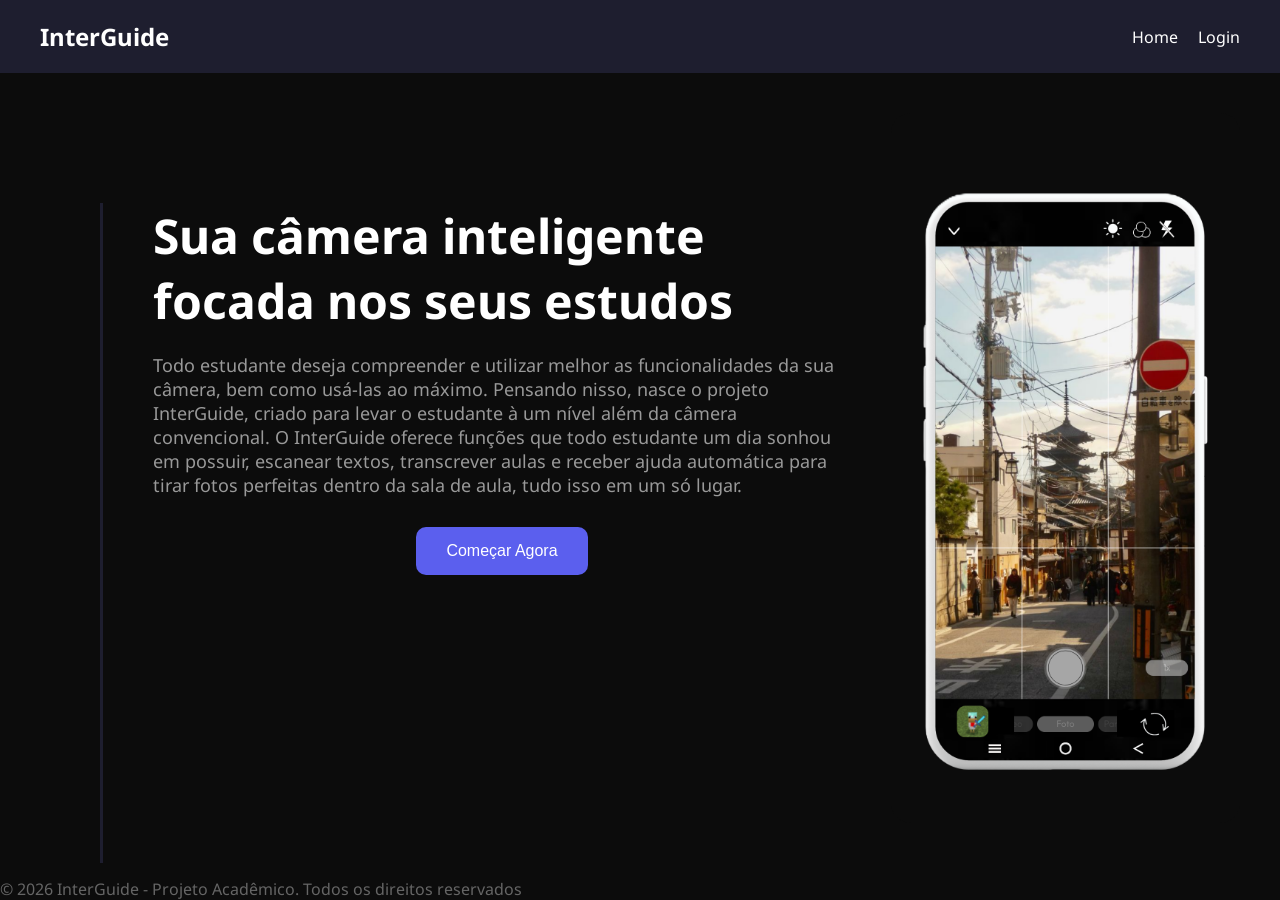
<file: index.html>
<!DOCTYPE html>
<html lang="pt-br">
<head>
    <meta charset="UTF-8">
    <meta name="viewport" content="width=device-width, initial-scale=1.0">
    <title>InterGuide</title>

    <!-- ESSA LINHA FAZ REFERÊNCIA O CSS -->
    <link rel="stylesheet" href="./css/style.css">

    <link rel="preconnect" href="https://fonts.googleapis.com">
    <link rel="preconnect" href="https://fonts.gstatic.com" crossorigin>
    <link href="https://fonts.googleapis.com/css2?family=Noto+Sans:ital,wght@0,100..900;1,100..900&display=swap" rel="stylesheet">

</head>
<body>
    
    <nav>
        <div class="logo">InterGuide</div>
        <div class="menu">
            <a href="dashboard.html" id="botao2">Home</a>
            <a href="login.html" >Login</a>
        </div>
    </nav>

    <div class="inicio">
        <!-- SESSÃO HERO -->
        <div class="hero">
            <h1>Sua câmera inteligente focada nos seus estudos</h1>
            <p>
                Todo estudante deseja compreender e utilizar melhor as funcionalidades da sua câmera,
                 bem como usá-las ao máximo. Pensando nisso, nasce o projeto InterGuide, criado para
                  levar o estudante à um nível além da câmera convencional. O InterGuide oferece funções
                   que todo estudante um dia sonhou em possuir, escanear textos, transcrever aulas e
                    receber ajuda automática para tirar fotos perfeitas dentro da sala de aula, tudo
                     isso em um só lugar.
                
            </p>
            <button class="btn" id="btnComecar">Começar Agora</button>
        </div>

        <!-- IMAGENS SLIDESHOW -->
        <div class="slideshow">
            <img id="slide" src="img/slide1.png" alt="Slide">
        </div>
    </div>
    <footer>
        <p>
           &copy;  2026 InterGuide - Projeto Acadêmico. Todos os direitos reservados
            
        </p>
    </footer>

    <!-- A PARTE DO JAVASCRIPT -->
     <script src="js/app.js"></script>

</body>
</html>
</file>
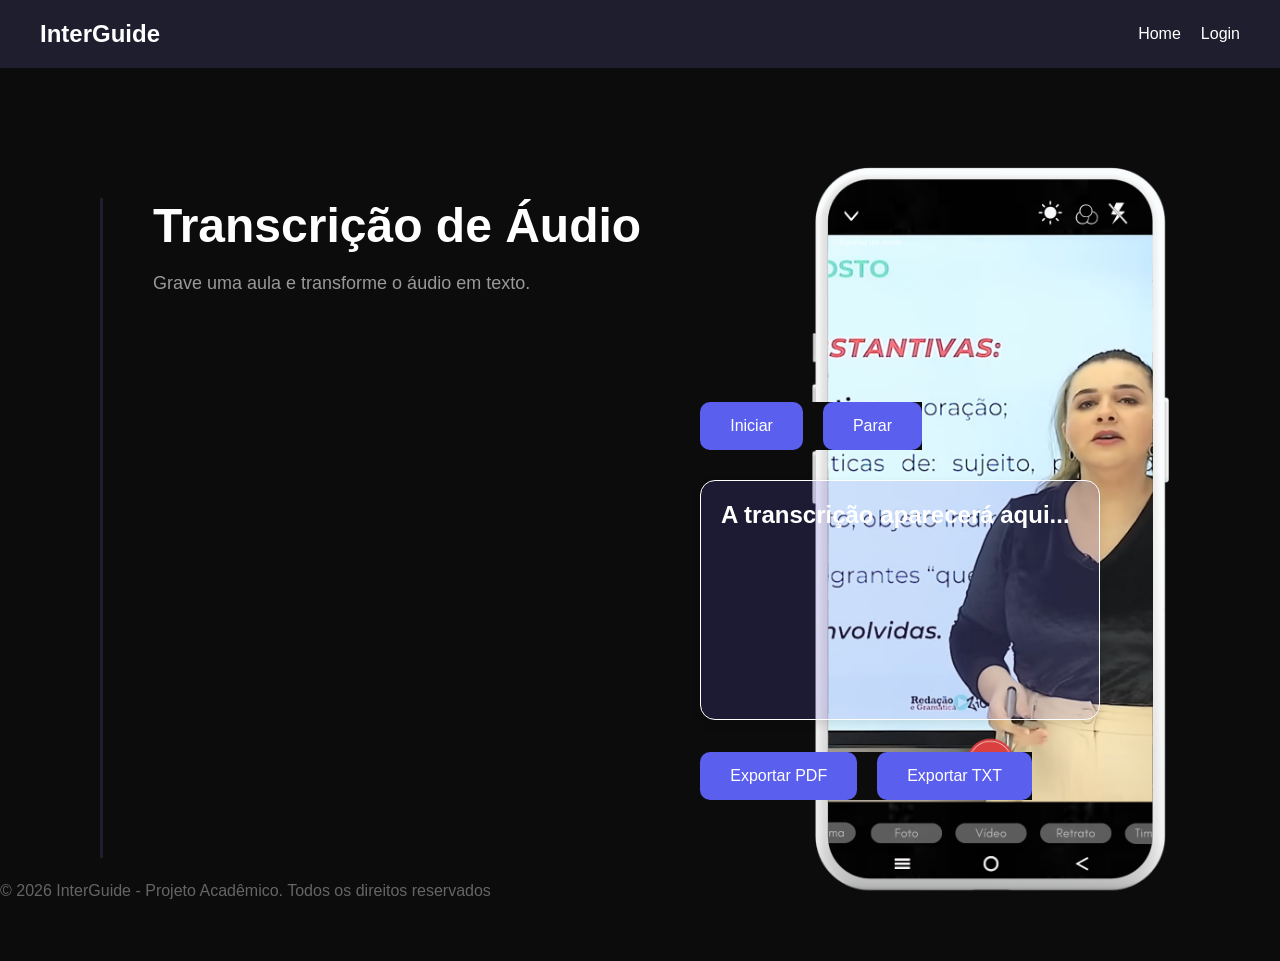
<file: audio.html>
<!DOCTYPE html>
<html lang="pt-br">

<head>
    <meta charset="UTF-8">
    <meta name="viewport" content="width=device-width, initial-scale=1.0">
    <title>Transcrição</title>
    <link rel="stylesheet" href="css/audio.css">
</head>

<body>

    <!-- NAVBAR -->
    <nav>
        <div class="logo">InterGuide</div>
        <div class="menu">
            <a href="dashboard.html">Home</a>
            <a href="login.html" >Login</a>
        </div>
     </nav>

     <!-- CONTEÚDO -->
    <div class="inicio">
     <section class="hero">
        <h1>Transcrição de Áudio</h1>
        <p>Grave uma aula e transforme o áudio em texto.</p>

        

        <!-- PREVIEW -->
        <img id="preview" width="400" alt="Previw da imagem" style="display: none;">

        <!-- BOTÕES -->
        <div class="audio-buttons">
            <button class="btn" id="iniciarBtn">Iniciar</button>
            <button class="btn" id="pararBtn">Parar</button>
        </div>

        <!-- RESULTADO -->
        <div class="card" id="resultado">
            <h2>A transcrição aparecerá aqui...</h2>
         </div>

         <!-- EXPORTAÇÃO -->
        <div class="export-buttons">
            <button class="btn" id="pdfBtn">Exportar PDF</button>
            <button class="btn" id="txtBtn">Exportar TXT</button>
        </div>


     </section>
        <div>
            <img src="./img/aula.png" alt="celular com video da aula" id="aula">
        </div>

    <footer>
        <p>
           &copy;  2026 InterGuide - Projeto Acadêmico. Todos os direitos reservados
            
        </p>
    </footer>

    <!-- JAVASCRIPT -->
    <script src="js/audio.js"></script>

</body>

</html>
</file>
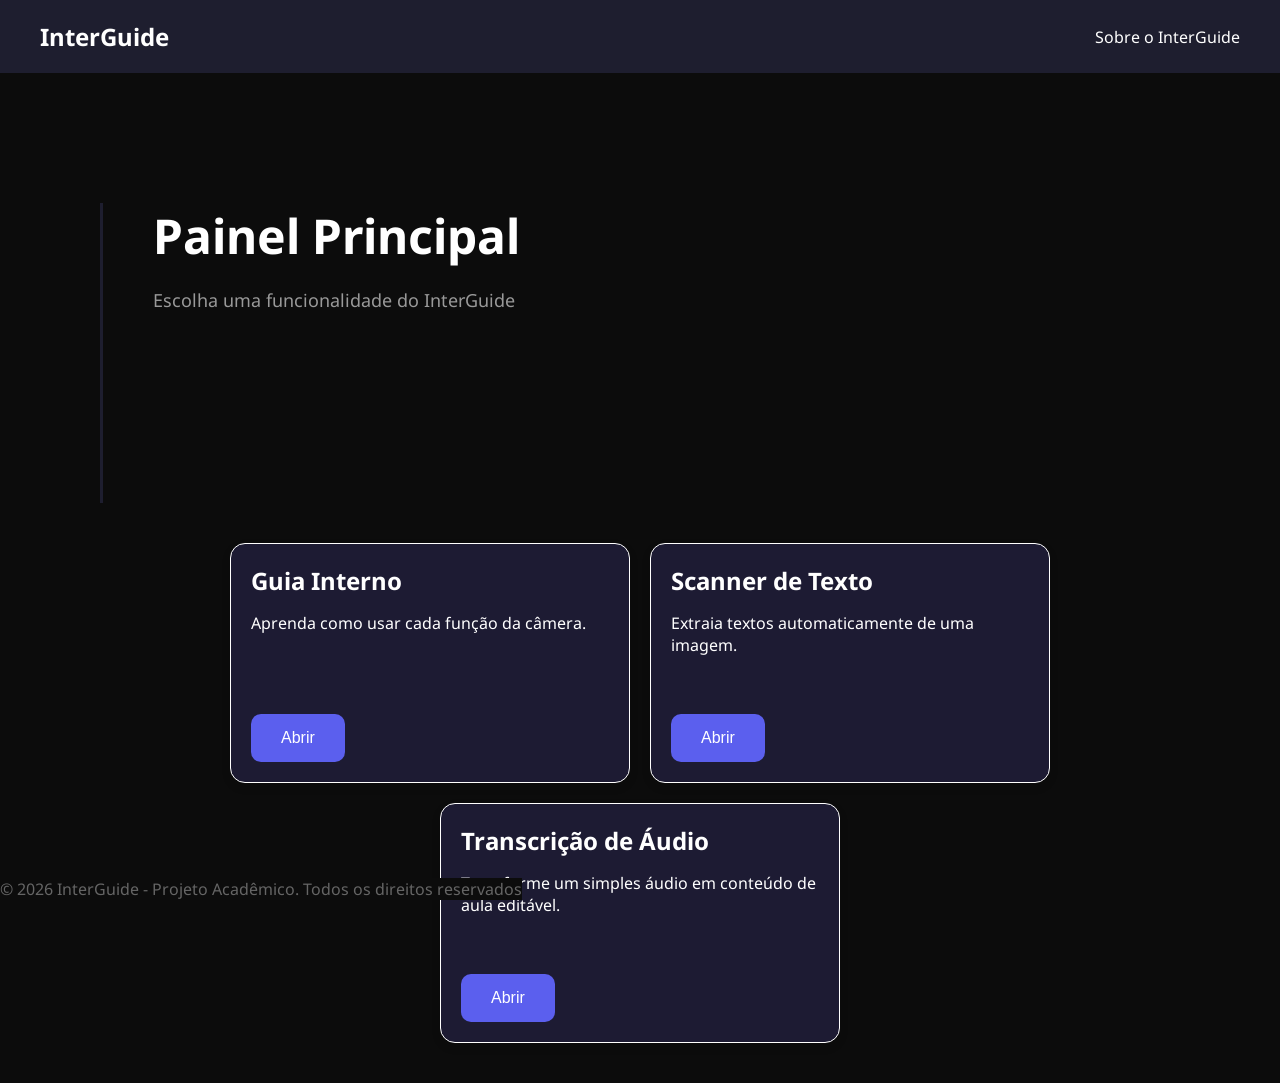
<file: dashboard.html>
<!DOCTYPE html>
<html lang="pt-br">
<head>
    <meta charset="UTF-8">
    <meta name="viewport" content="width=device-width, initial-scale=1.0">
    <title>Dashboard</title>
    <link rel="stylesheet" href="./css/style.css">

    <link rel="preconnect" href="https://fonts.googleapis.com">
    <link rel="preconnect" href="https://fonts.gstatic.com" crossorigin>    
    <link href="https://fonts.googleapis.com/css2?family=Noto+Sans:ital,wght@0,100..900;1,100..900&display=swap" rel="stylesheet">
</head>
<body>
    
    <!-- VANBAR -->
     <nav>
        <div class="logo">InterGuide</div>
        <div class="menu">
            <a href="index.html">Sobre o InterGuide</a>
        </div>
     </nav>

    <div class="inicio">
     <!-- TÍTULO -->
      <section class="dashboard-hero">

        <h1>Painel Principal</h1>
        <p>Escolha uma funcionalidade do InterGuide</p>
      </section>
    </div>
      <!-- CARDS -->
      <section class="cards">

        <!-- CARD 1 -->
        <div class="card">
            <h2>Guia Interno</h2>
            <p>Aprenda como usar cada função da câmera.</p>
            <div class="btn-area">
                <button class="btn guiaBtn">Abrir</button>
            </div>
        </div>

        <!-- CARD 2 -->
        <div class="card">
            <h2>Scanner de Texto</h2>
            <p>Extraia textos automaticamente de uma imagem.</p>
            <div class="btn-area">
                <button class="btn scannerBtn">Abrir</button>
            </div>
        </div>

        <!-- CARD 3 -->
        <div class="card">
            <h2>Transcrição de Áudio</h2>
            <p>Transforme um simples áudio em conteúdo de aula editável.</p>
            <div class="btn-area">
                <button class="btn audioBtn">Abrir</button>
            </div>
        </div>

        <!-- CARD 4 -->
        <!-- <div class="card">
            <h2>Personalização de interface</h2>
            <p>Personalize sua interface do jeito que quiser.</p>
            <div class="btn-area">
                <button class="btn temaBtn">Abrir</button>
            </div> -->

        </div>
      </section>

    <footer>
        <p>
           &copy;  2026 InterGuide - Projeto Acadêmico. Todos os direitos reservados
            
        </p>
    </footer>

      <!-- JAVASCRIPT -->
       <script src="./js/dashboard.js"></script>

</body>
</html>
</file>
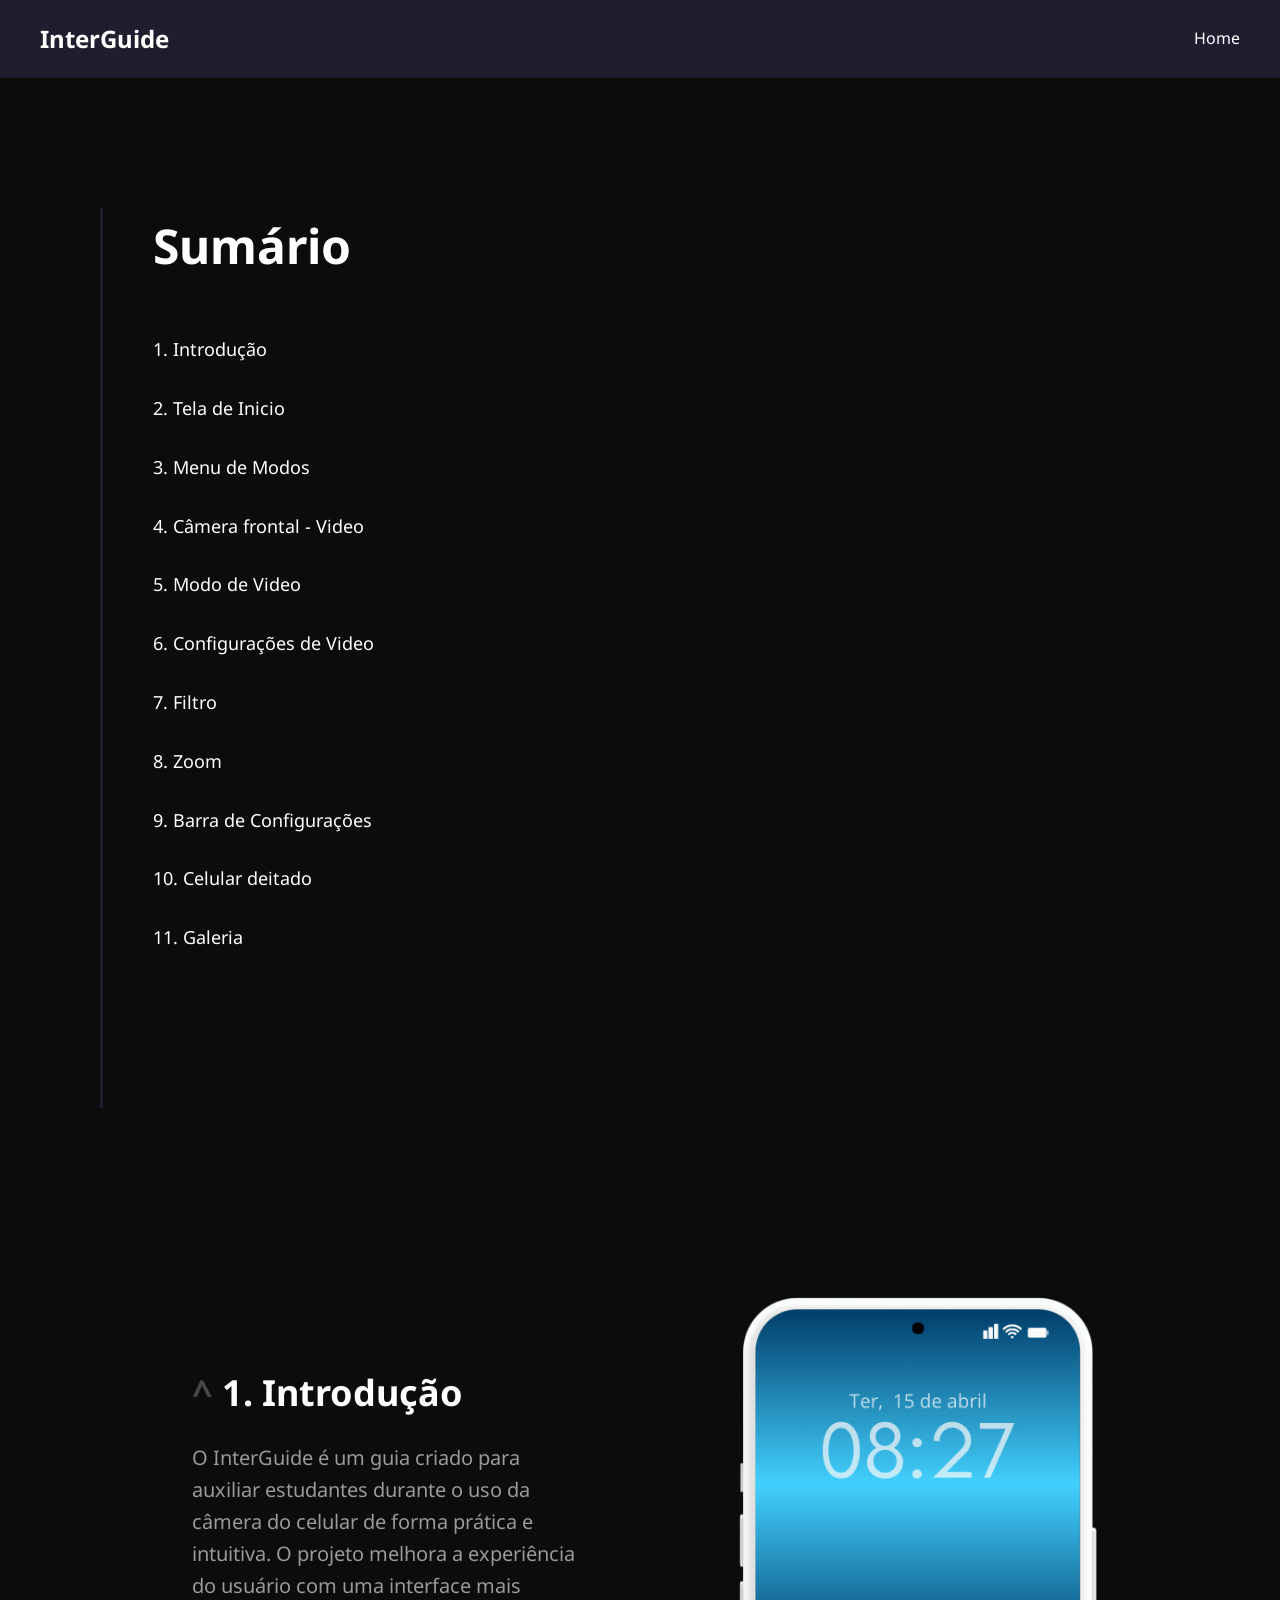
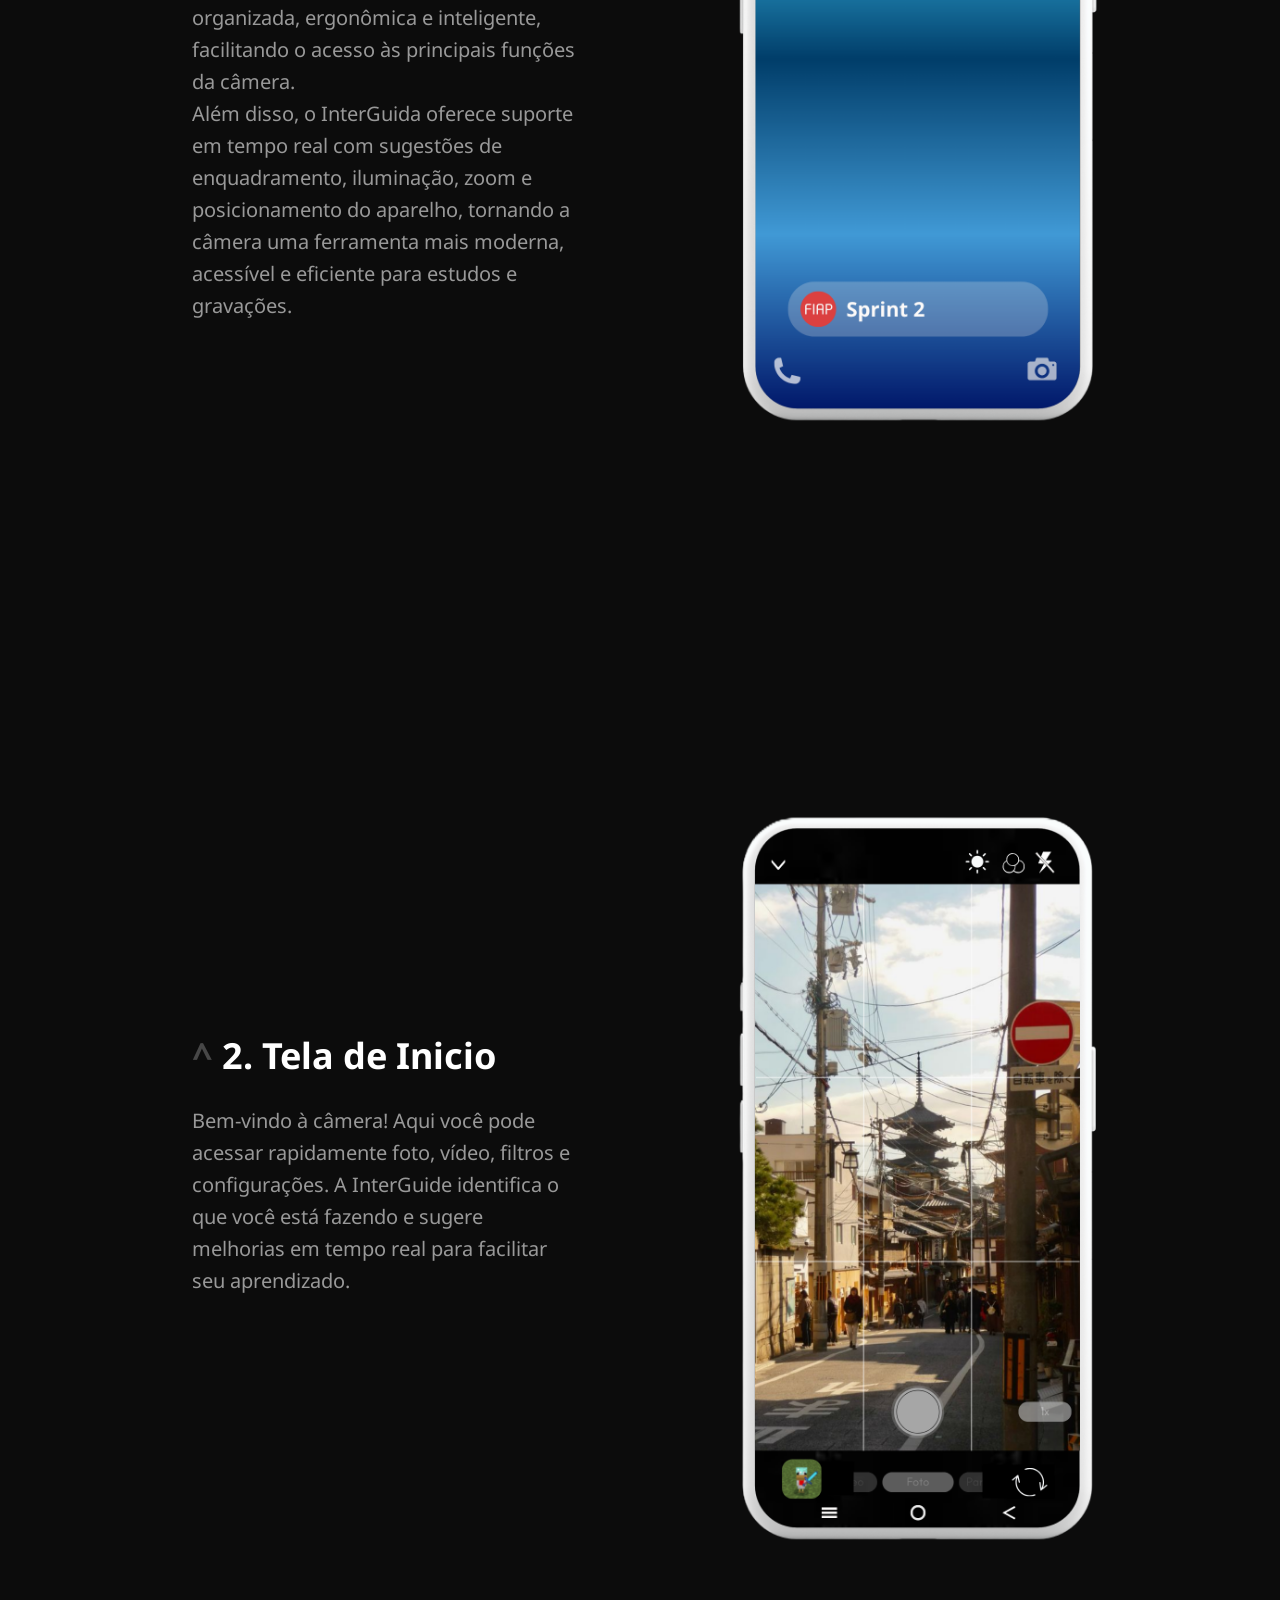
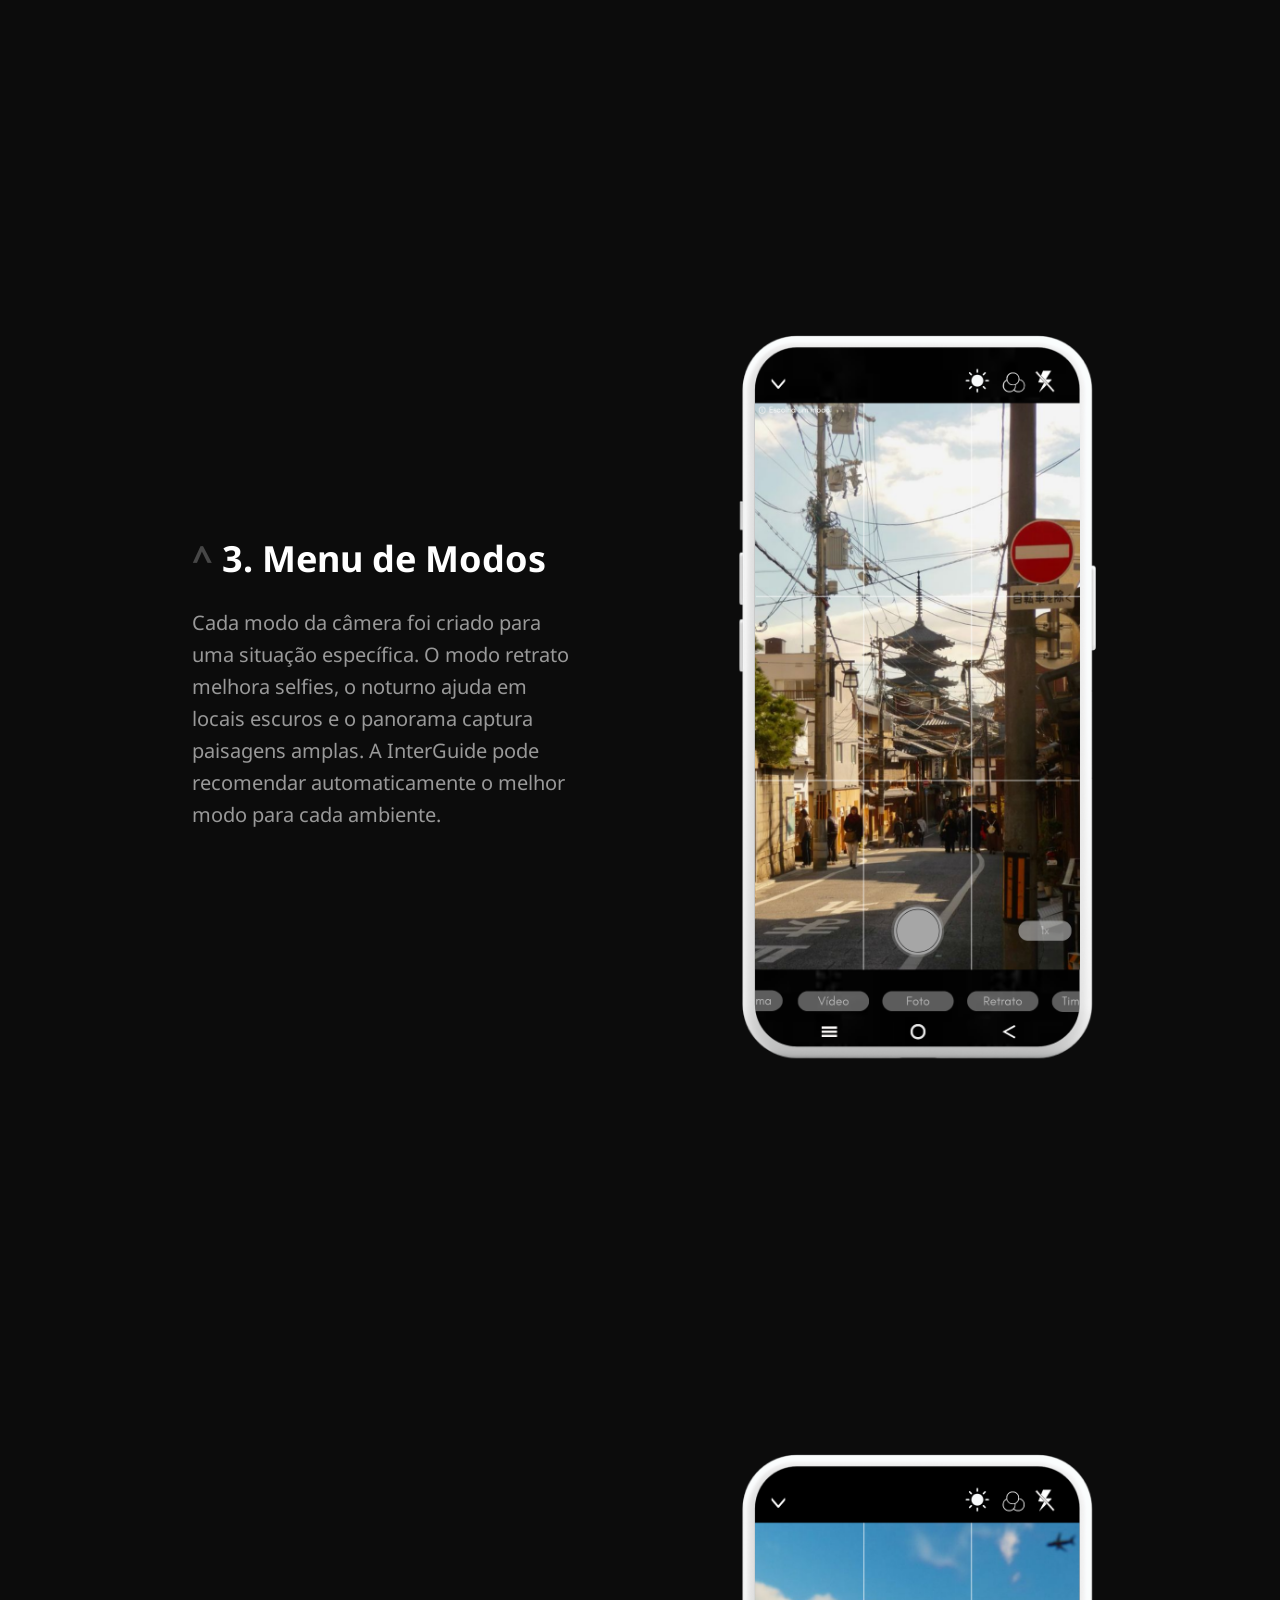
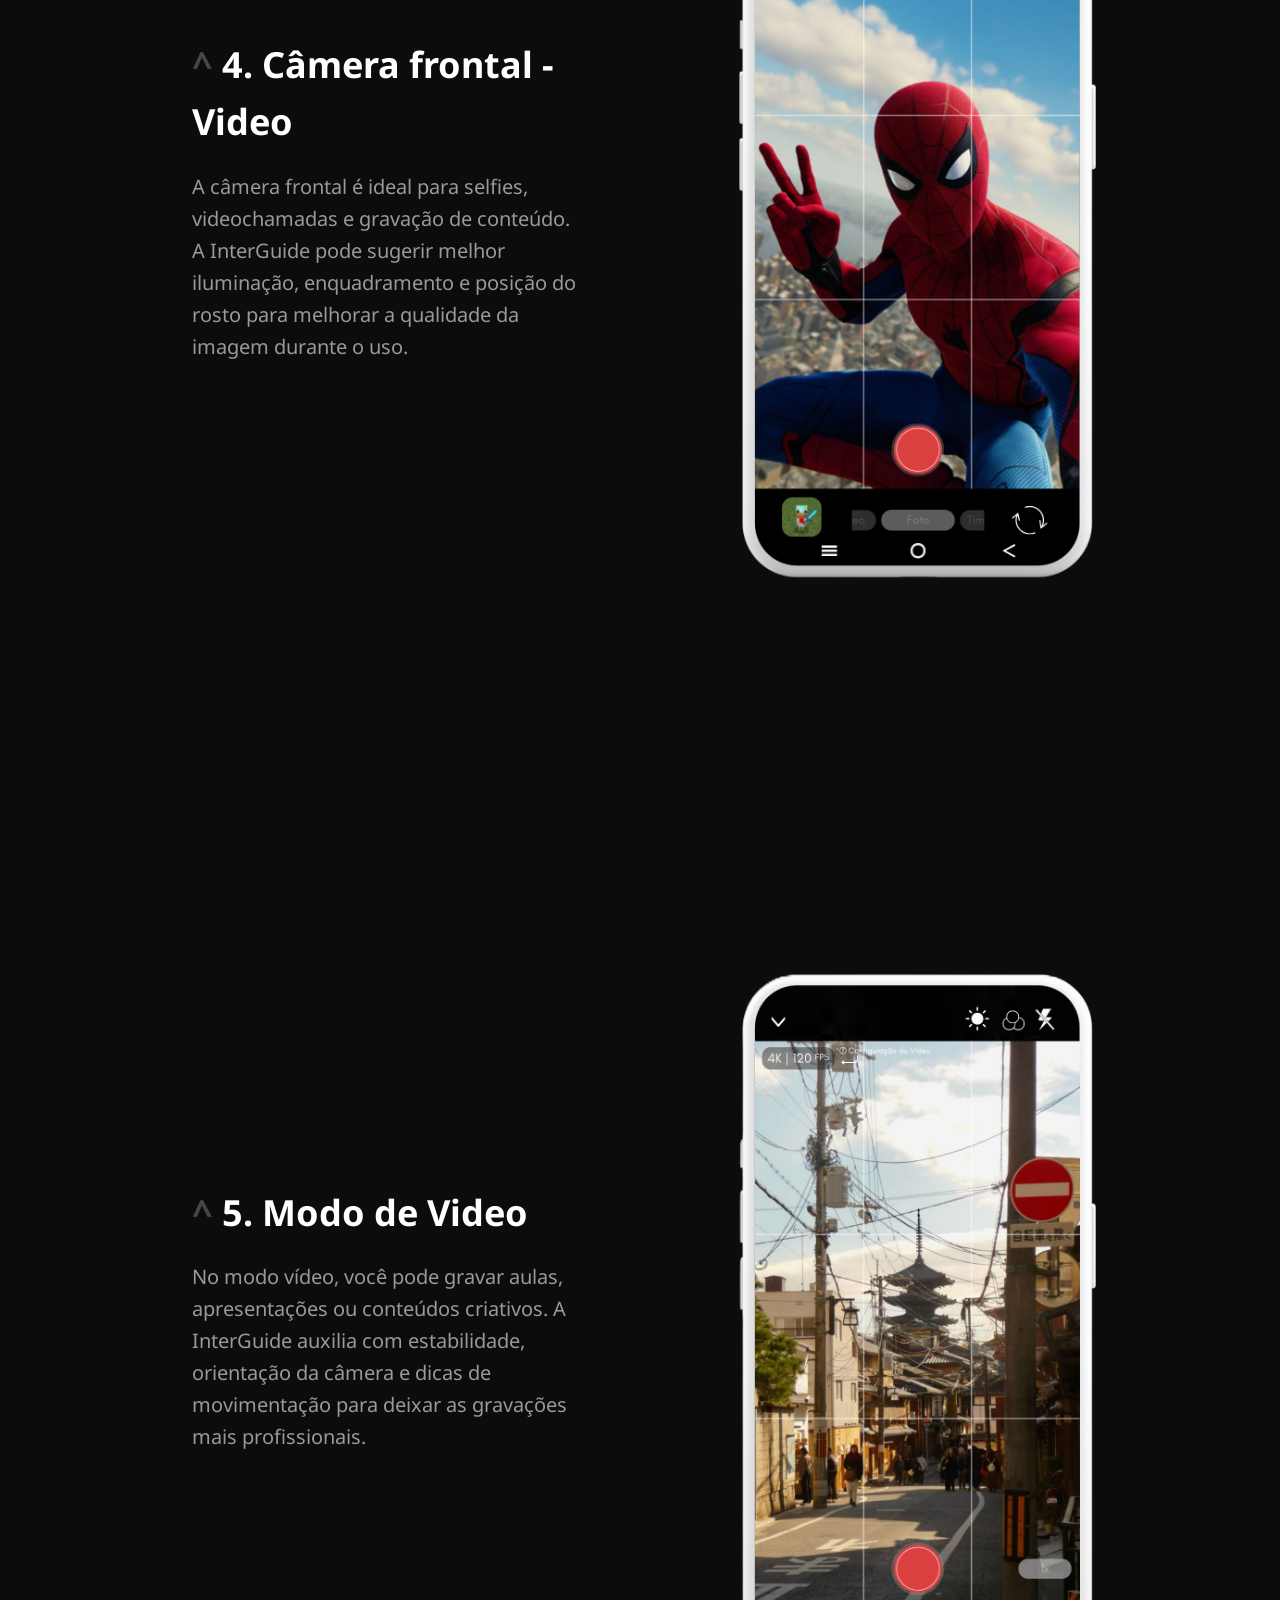
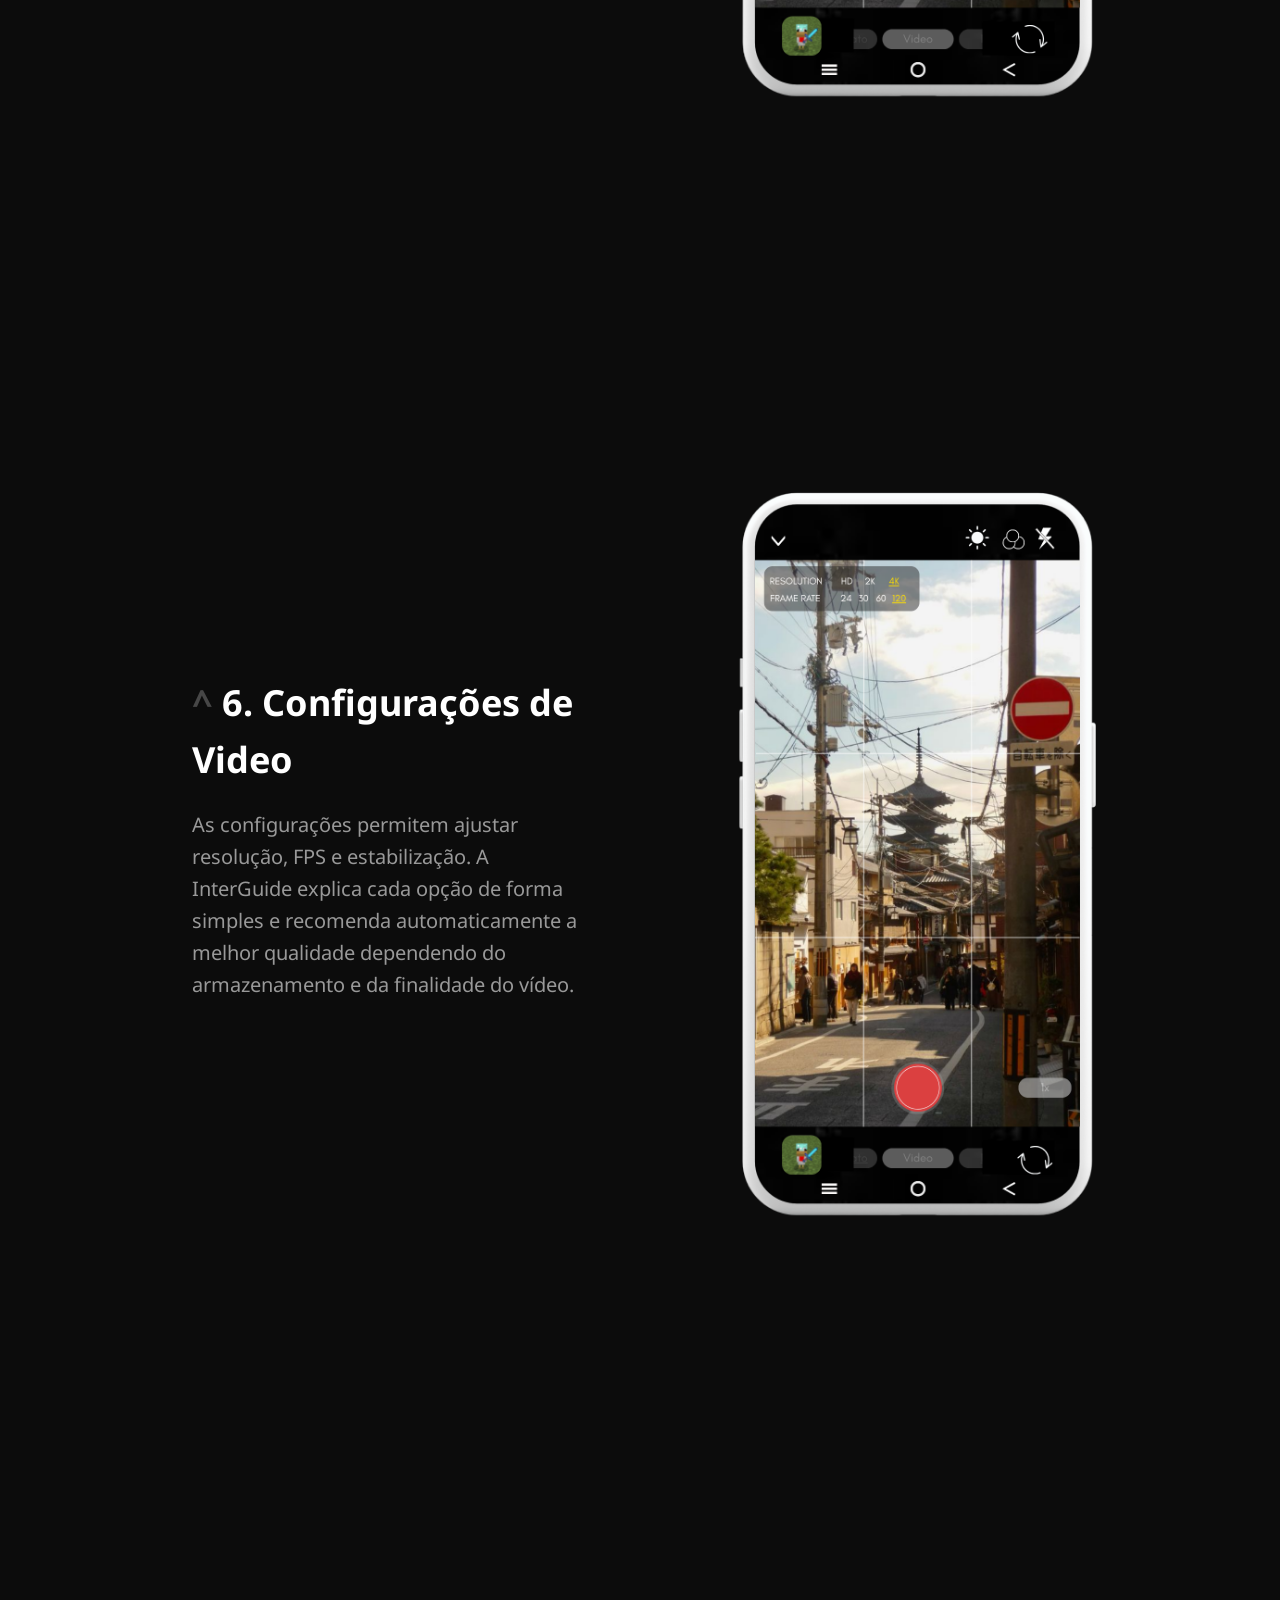
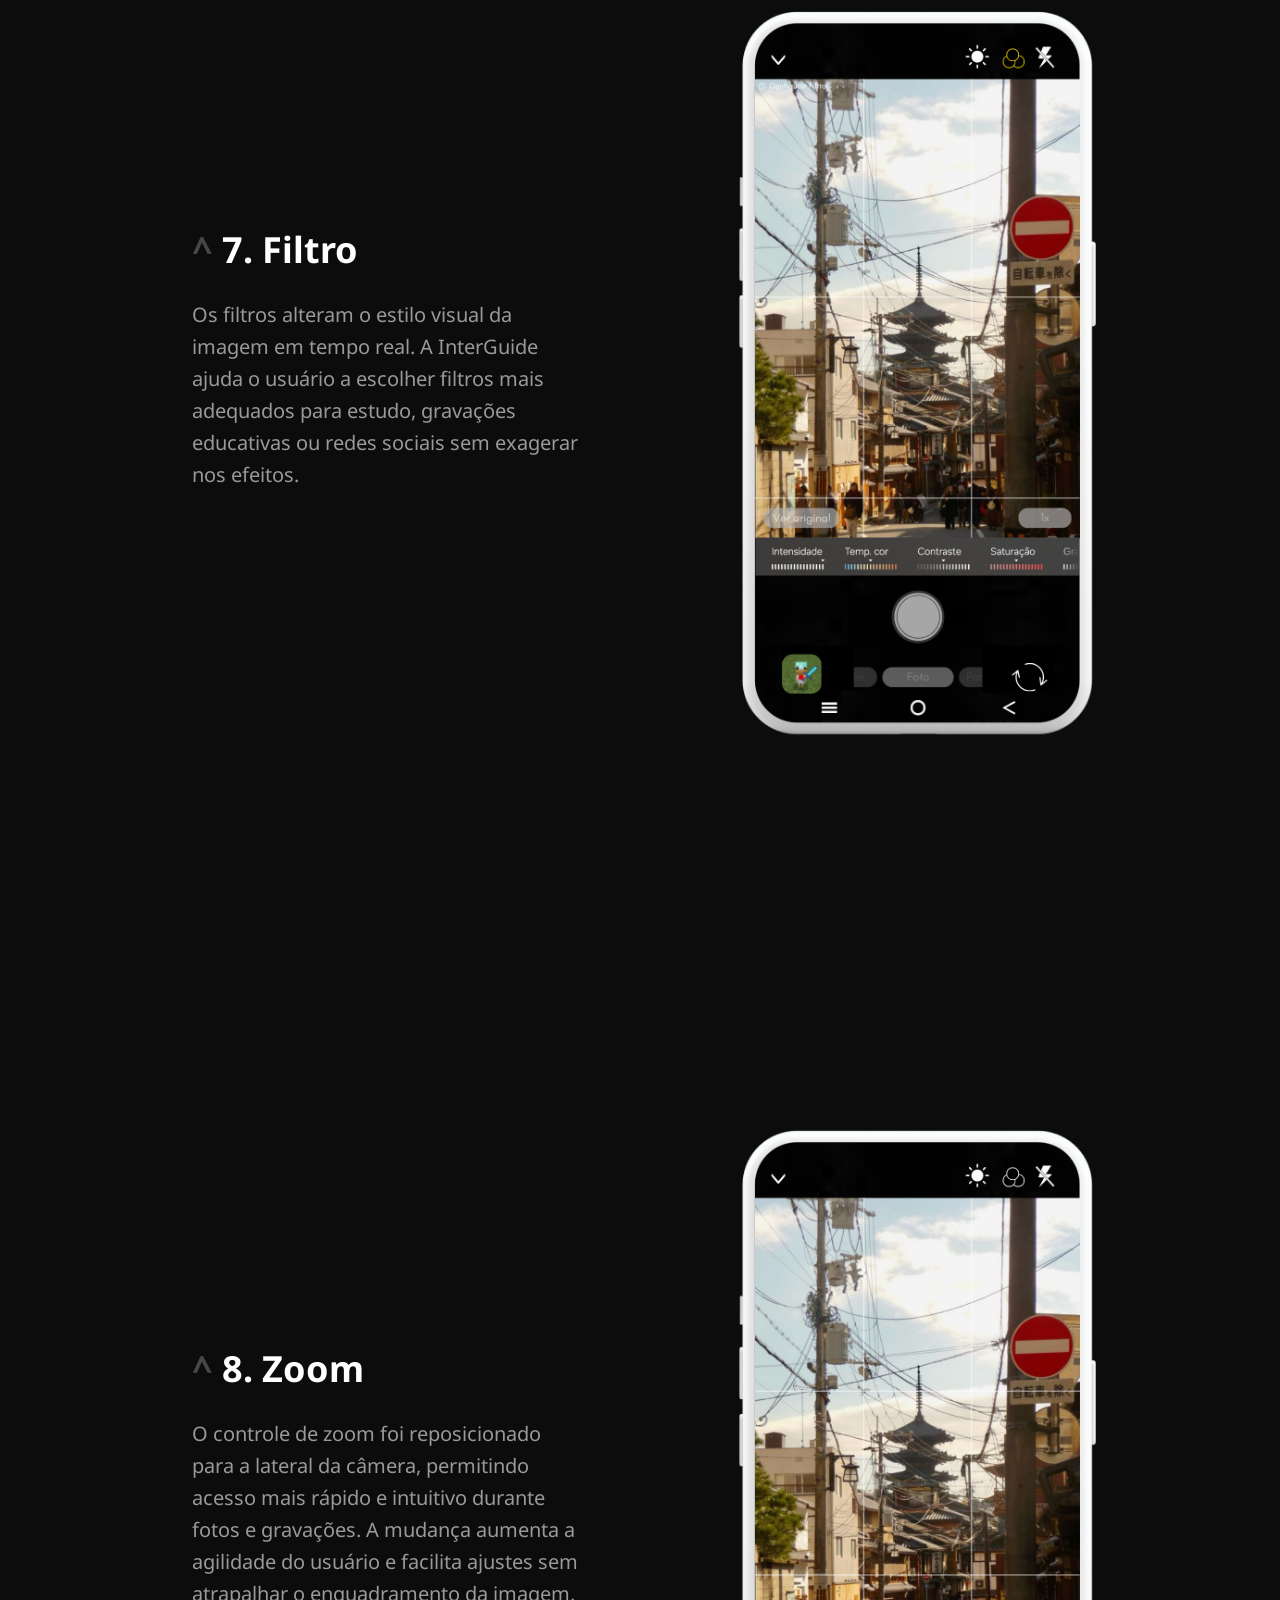
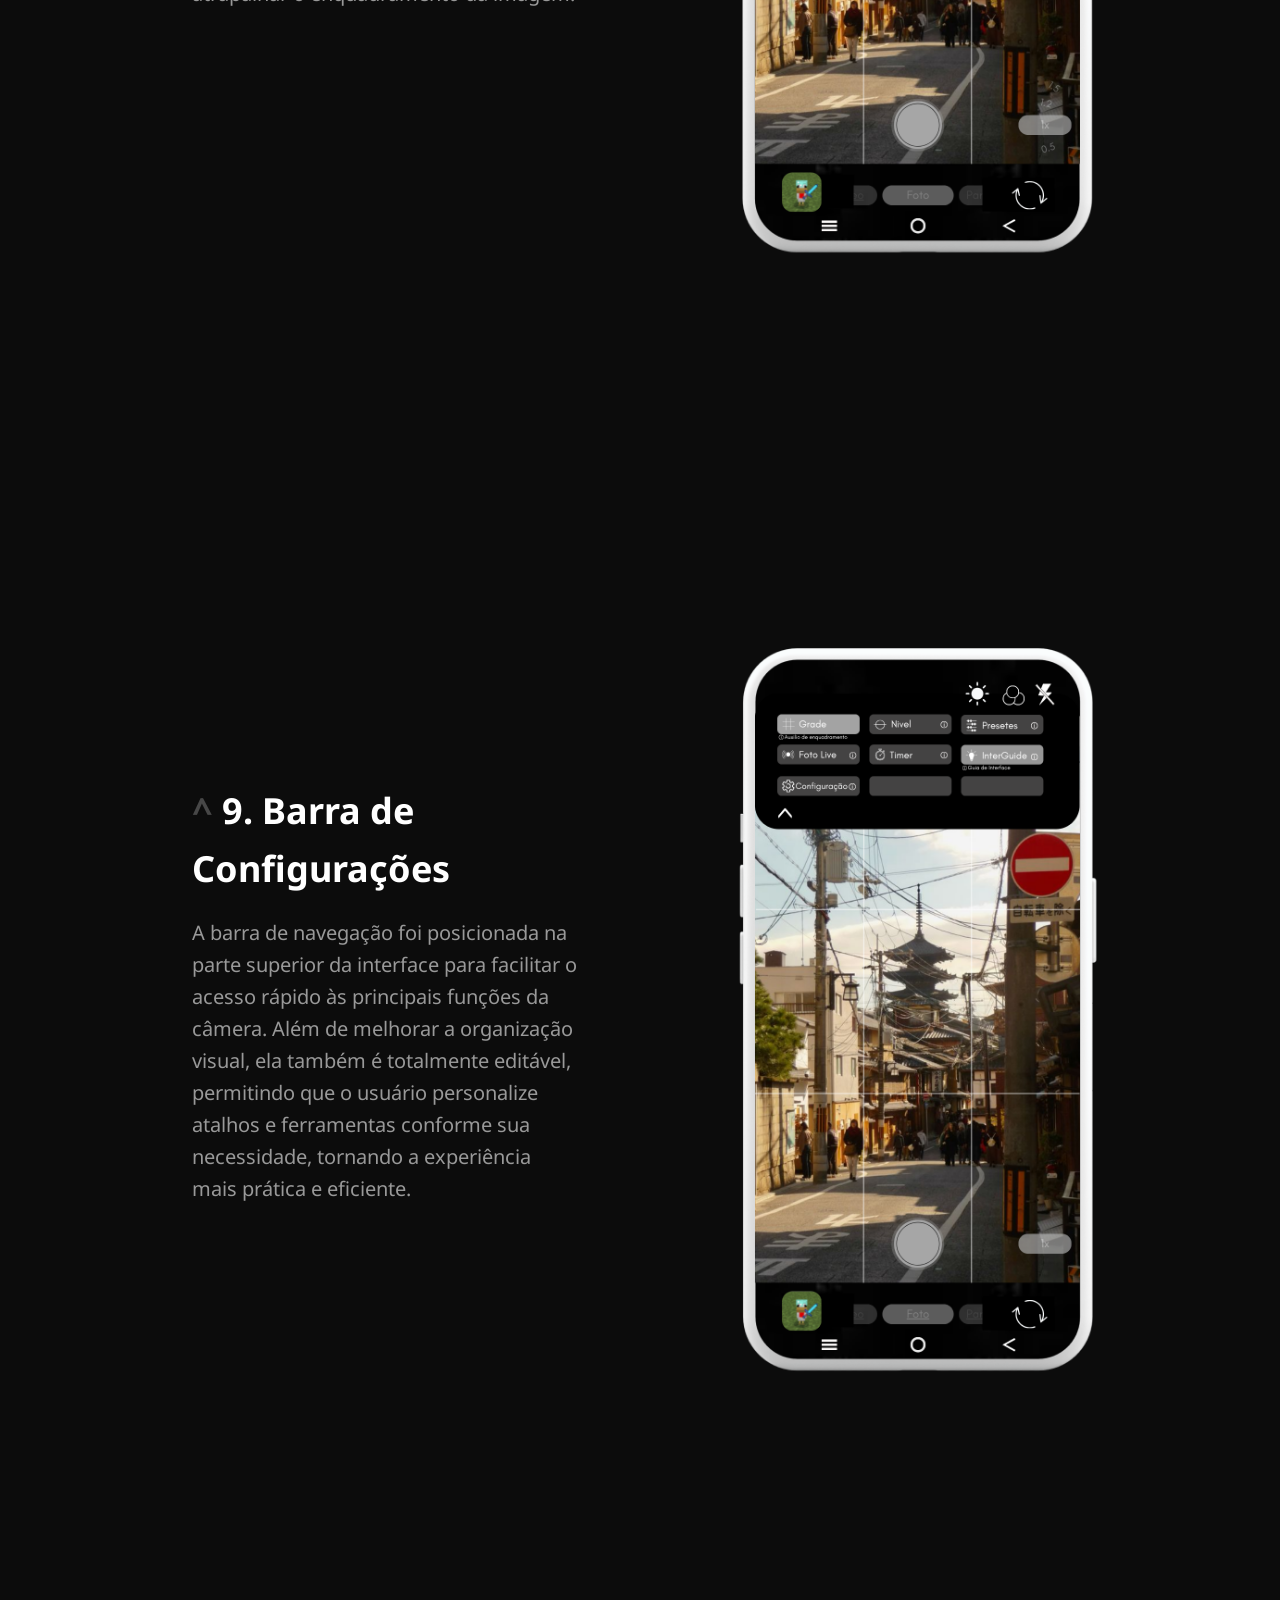
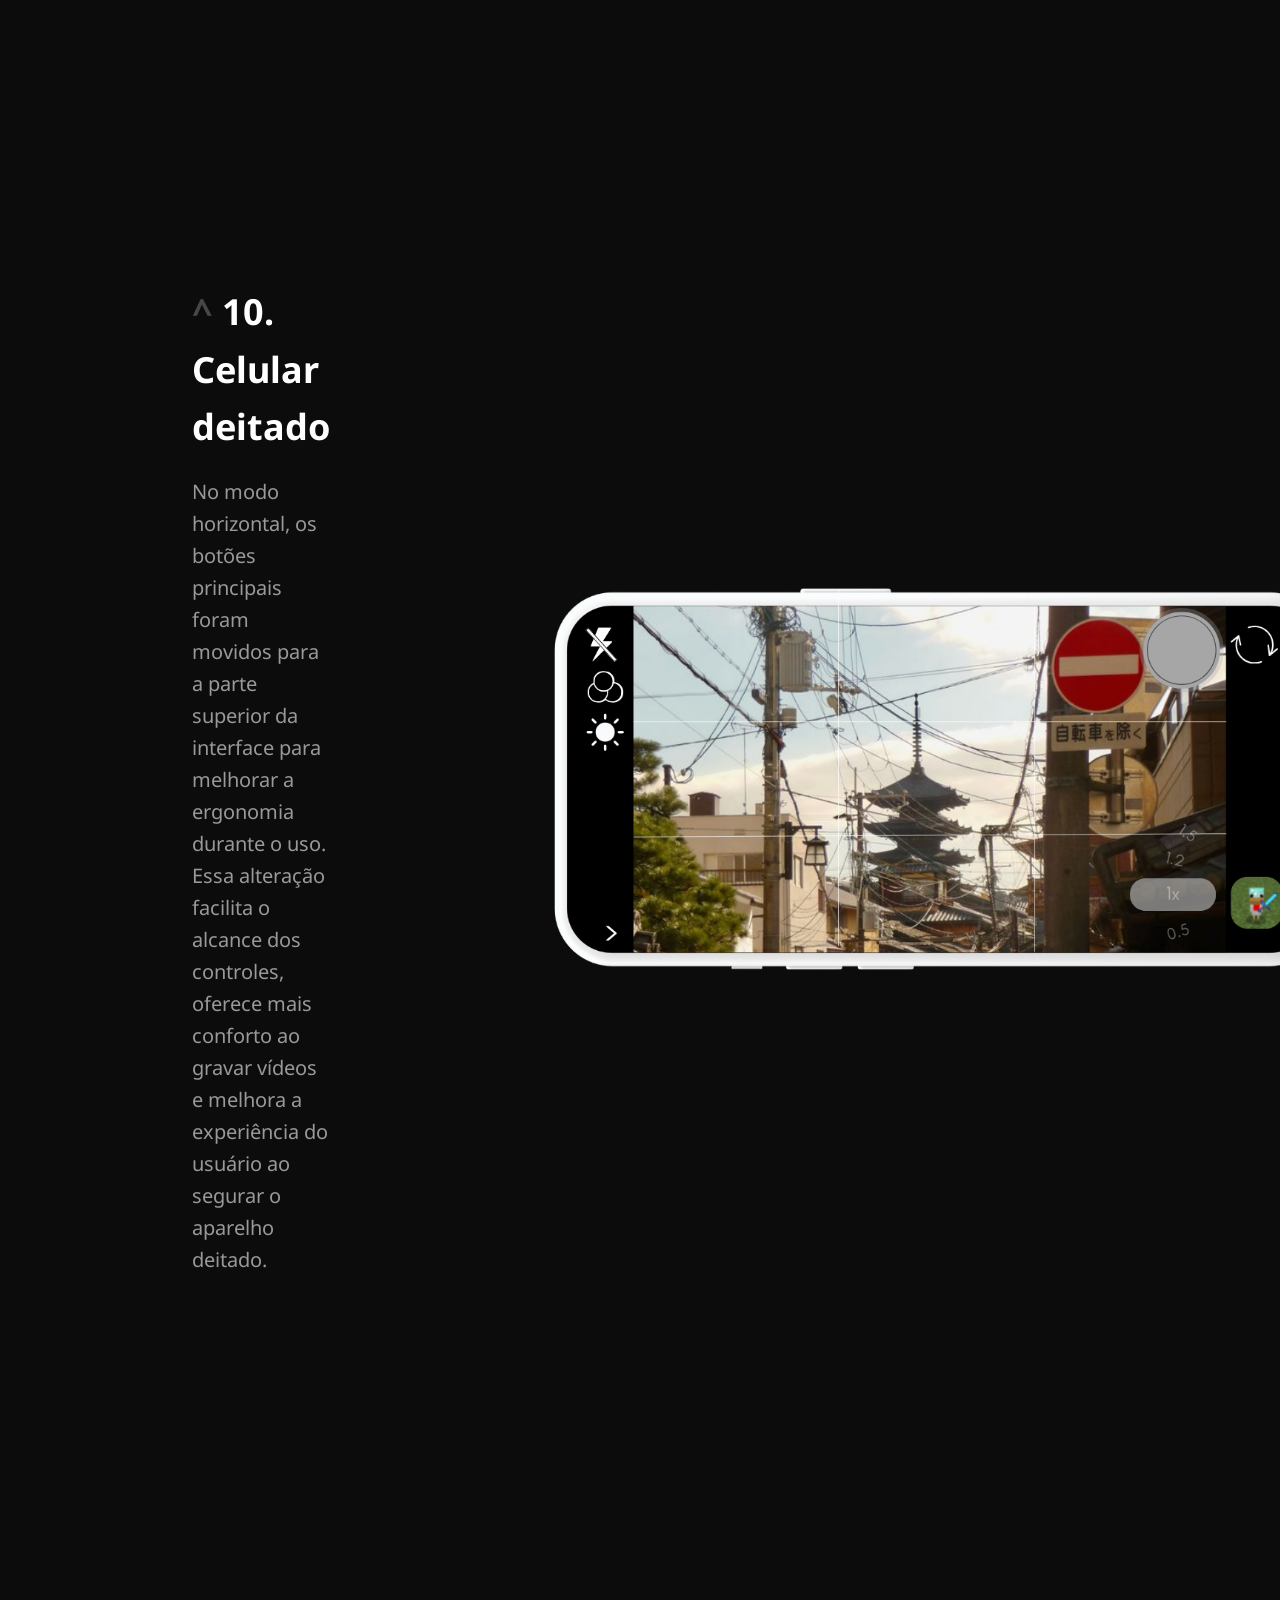
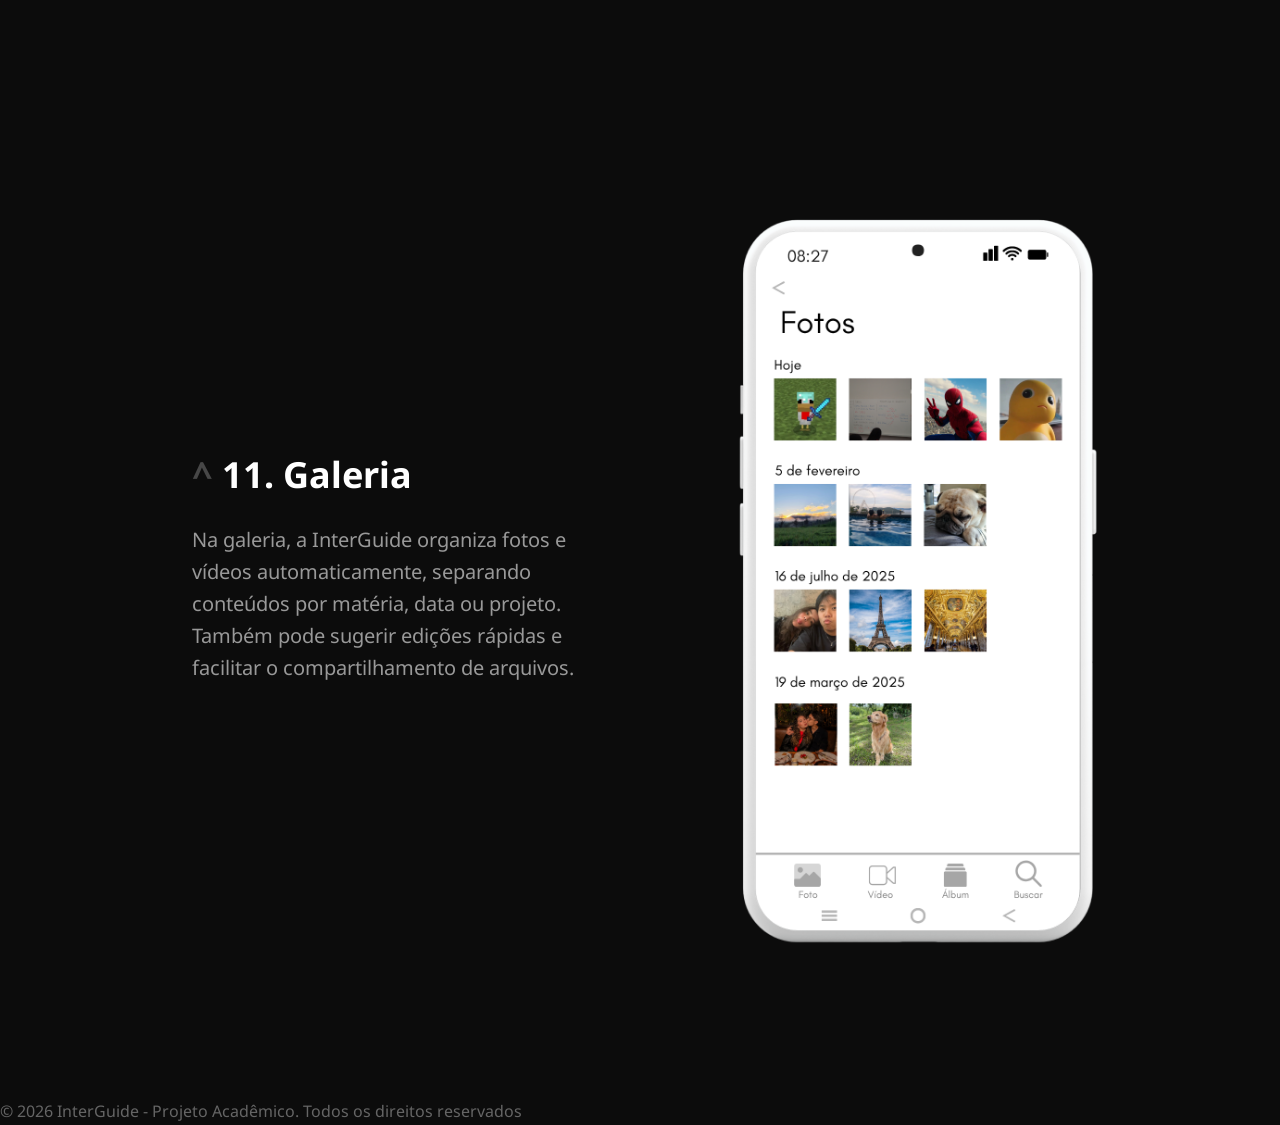
<file: guia.html>
<!DOCTYPE html>
<html lang="pt-br">
<head>
    <meta charset="UTF-8">
    <meta name="viewport" content="width=device-width, initial-scale=1.0">
    <link rel="stylesheet" href="./css/guia.css">

    <title>Guia Intero</title>

<link rel="preconnect" href="https://fonts.googleapis.com">
    <link rel="preconnect" href="https://fonts.gstatic.com" crossorigin>
    <link href="https://fonts.googleapis.com/css2?family=Noto+Sans:ital,wght@0,100..900;1,100..900&display=swap" rel="stylesheet">

</head>
<body>
    
   <nav>
        <div class="logo" id="top">
            InterGuide
        </div>
        <div class="menu">
            <a href="dashboard.html">Home</a>
        </div>
    </nav>


    <div class="inicio">
     

        <div class="hero">
            <h1>Sumário</h1>
            
            <a href="#introducao"><p>1. Introdução</p></a>
            <a href="#tela-inicio"><p>2. Tela de Inicio</p></a>
            <a href="#menu-modos"><p>3. Menu de Modos</p ></a>
            <a href="#camera-frontal"><p>4. Câmera frontal - Video</p></a>
            <a href="#modo-video"><p>5. Modo de Video</p></a>
            <a href="#configuracoes-video"><p>6. Configurações de Video</p ></a>
            <a href="#filtro"><p>7. Filtro</p></a>
            <a href="#zoom"><p>8. Zoom</p></a>
            <a href="#barra"><p>9. Barra de Configurações</p ></a>
            <a href="#deitado"><p>10. Celular deitado</p ></a>
            <a href="#galeria"><p>11. Galeria</p ></a>

        </div>

        <main class="container-principal">

            <div id="introducao" class="secao-conteudo">
                <section>
                    <h1>
                        <a href="#top" class="btn-voltar"> ^ </a>
                        1. Introdução
                    </h1>
                    <p> O InterGuide é um guia criado para auxiliar estudantes durante o uso da câmera do celular de forma prática e intuitiva. O projeto melhora a experiência do usuário com uma interface mais organizada, ergonômica e inteligente, facilitando o acesso às principais funções da câmera.</p>
                    <p>Além disso, o InterGuida oferece suporte em tempo real com sugestões de enquadramento, iluminação, zoom e posicionamento do aparelho, tornando a câmera uma ferramenta mais moderna, acessível e eficiente para estudos e gravações.</p>
                    
                </section>
                <img src="/img/tela de inicio.png" alt="Imagem Introdução">
            </div>

            <div id="tela-inicio" class="secao-conteudo">
                <section>
                    <h1>
                        <a href="#top" class="btn-voltar"> ^ </a>
                        2. Tela de Inicio
                    </h1>
                    <p> Bem-vindo à câmera! Aqui você pode acessar rapidamente foto, vídeo, filtros e configurações. A InterGuide identifica o que você está fazendo e sugere melhorias em tempo real para facilitar seu aprendizado.</p>
                </section>
                <img src="./img/tela de inicio camera.png" alt="Imagem Tela de Inicio">
            </div>

            <div id="menu-modos" class="secao-conteudo">
                <section>
                    <h1>
                        <a href="#top" class="btn-voltar"> ^ </a>
                        3. Menu de Modos
                    </h1>
                    <p> Cada modo da câmera foi criado para uma situação específica. O modo retrato melhora selfies, o noturno ajuda em locais escuros e o panorama captura paisagens amplas. A InterGuide pode recomendar automaticamente o melhor modo para cada ambiente. </p>
                </section>
                <img src="./img/menu de modos.png" alt="Imagem Menu de Modos">
            </div>

            <div id="camera-frontal" class="secao-conteudo">
                <section>
                    <h1>
                        <a href="#top" class="btn-voltar"> ^ </a>
                        4. Câmera frontal - Video
                    </h1>
                    <p> A câmera frontal é ideal para selfies, videochamadas e gravação de conteúdo. A InterGuide pode sugerir melhor iluminação, enquadramento e posição do rosto para melhorar a qualidade da imagem durante o uso. </p>
                </section>
                <img src="./img/camera frontal video.png" alt="Imagem Câmera frontal">
            </div>

            <div id="modo-video" class="secao-conteudo">
                <section>
                    <h1>
                        <a href="#top" class="btn-voltar"> ^ </a>
                        5. Modo de Video
                    </h1>
                    <p> No modo vídeo, você pode gravar aulas, apresentações ou conteúdos criativos. A InterGuide auxilia com estabilidade, orientação da câmera e dicas de movimentação para deixar as gravações mais profissionais. </p>
                </section>
                <img src="./img/modo video.png" alt="Imagem Modo de Video">
            </div>

            <div id="configuracoes-video" class="secao-conteudo">
                <section>
                    <h1>
                        <a href="#top" class="btn-voltar"> ^ </a>
                        6. Configurações de Video
                    </h1>
                    <p> As configurações permitem ajustar resolução, FPS e estabilização. A InterGuide explica cada opção de forma simples e recomenda automaticamente a melhor qualidade dependendo do armazenamento e da finalidade do vídeo. </p>
                </section>
                <img src="./img/configs video.png" alt="Imagem Configurações de Video">
            </div>

            <div id="filtro" class="secao-conteudo">
                <section>
                    <h1>
                        <a href="#top" class="btn-voltar"> ^ </a>
                        7. Filtro
                    </h1>
                    <p> Os filtros alteram o estilo visual da imagem em tempo real. A InterGuide ajuda o usuário a escolher filtros mais adequados para estudo, gravações educativas ou redes sociais sem exagerar nos efeitos. </p>
                </section>
                <img src="./img/filtro.png" alt="Imagem Filtro">
            </div>

            <div id="zoom" class="secao-conteudo">
                <section>
                    <h1>
                        <a href="#top" class="btn-voltar"> ^ </a>
                        8. Zoom
                    </h1>
                    <p> O controle de zoom foi reposicionado para a lateral da câmera, permitindo acesso mais rápido e intuitivo durante fotos e gravações. A mudança aumenta a agilidade do usuário e facilita ajustes sem atrapalhar o enquadramento da imagem. </p>
                </section>
                <img src="./img/menu de zoom.png" alt="Imagem Zoom">
            </div>

            <div id="barra" class="secao-conteudo">
                <section>
                    <h1>
                        <a href="#top" class="btn-voltar"> ^ </a>
                        9. Barra de Configurações
                    </h1>
                    <p> A barra de navegação foi posicionada na parte superior da interface para facilitar o acesso rápido às principais funções da câmera. Além de melhorar a organização visual, ela também é totalmente editável, permitindo que o usuário personalize atalhos e ferramentas conforme sua necessidade, tornando a experiência mais prática e eficiente. </p>
                </section>
                <img src="./img/V teste.png" alt="Imagem Barra de Configurações">
            </div>

            <div id="deitado" class="secao-conteudo">
                <section>
                    <h1>
                        <a href="#top" class="btn-voltar"> ^ </a>
                        10. Celular deitado
                    </h1>
                    <p> No modo horizontal, os botões principais foram movidos para a parte superior da interface para melhorar a ergonomia durante o uso. Essa alteração facilita o alcance dos controles, oferece mais conforto ao gravar vídeos e melhora a experiência do usuário ao segurar o aparelho deitado. </p>
                </section>
                <img src="./img/celular virado.png" alt="Imagem Celular deitado">
            </div>

            <div id="galeria" class="secao-conteudo">
                <section>
                    <h1>
                        <a href="#top" class="btn-voltar"> ^ </a>
                        11. Galeria
                    </h1>
                    <p> Na galeria, a InterGuide organiza fotos e vídeos automaticamente, separando conteúdos por matéria, data ou projeto. Também pode sugerir edições rápidas e facilitar o compartilhamento de arquivos. </p>
                </section>
                <img src="./img/galeria.png" alt="Imagem Galeria">
            </div>
        </main>

    </div>

    <footer>
        <p>
           &copy;  2026 InterGuide - Projeto Acadêmico. Todos os direitos reservados  
        </p>
    </footer>

</body>
</html>
</file>
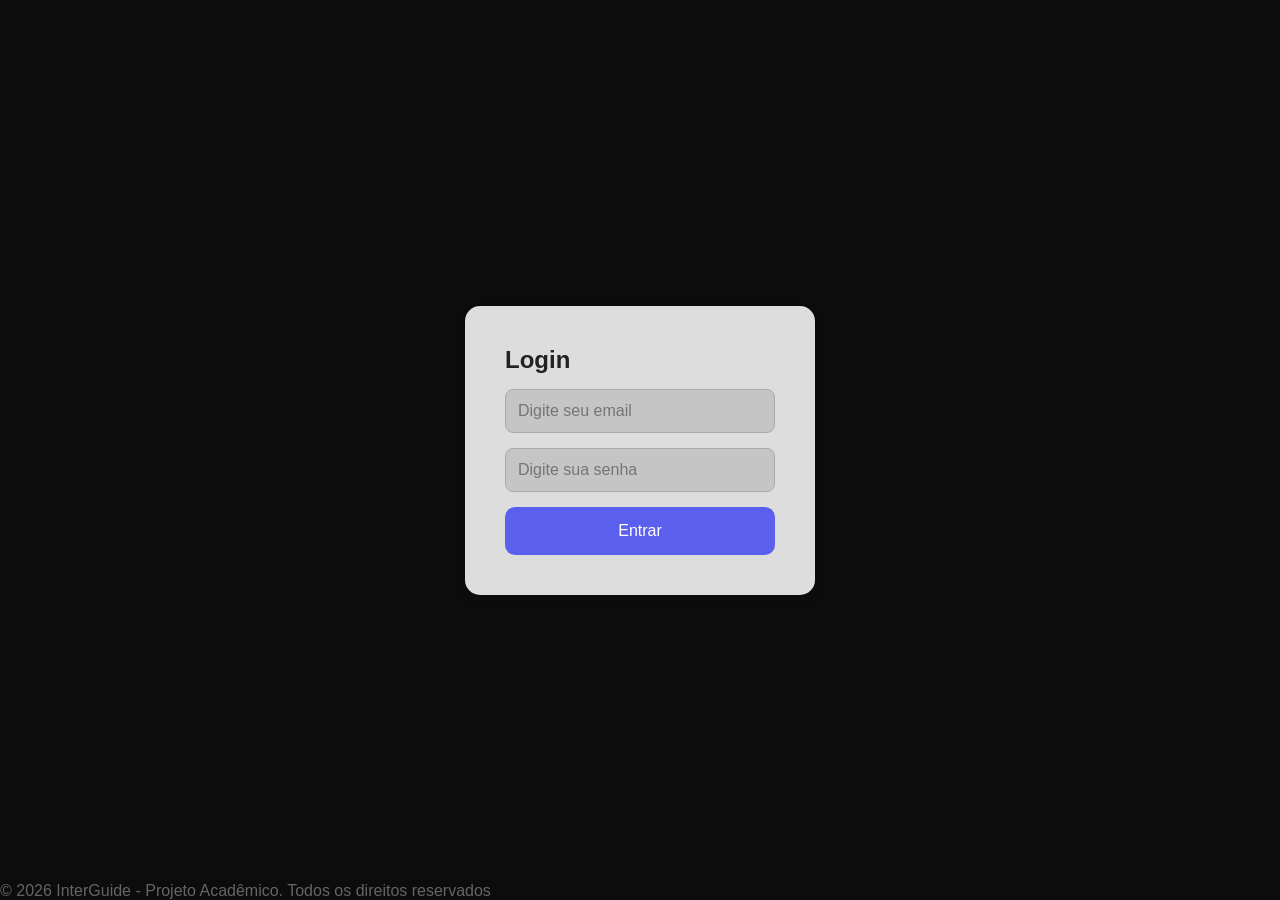
<file: login.html>
<!DOCTYPE html>
<html lang="pt-br">
<head>
    <meta charset="UTF-8">
    <meta name="viewport" content="width=device-width, initial-scale=1.0">
    <title>Login</title>
    <link rel="stylesheet" href="./css/style.css">
</head>

<body>

    <!-- CONTAINER -->
     <section class="form-container">

        <!-- FORMULÁRIO -->
         <form id="loginForm">
            <h1>Login</h1>

            <!-- EMAIL -->
            <input
                type="email"
                id="email"
                placeholder="Digite seu email"
            >

            <!-- SENHA -->
            <input
                type="password"
                id="senha"
                placeholder="Digite sua senha"
            >

            <!-- BOTÃO -->
            <button class="btn" type="submit">Entrar</button>
         </form>

     </section>

    <footer>
        <p>
           &copy;  2026 InterGuide - Projeto Acadêmico. Todos os direitos reservados
            
        </p>
    </footer>
    
     <!-- PARTE DO JAVASCRIPT -->
      <script src="./js/login.js"></script>
     
</body>
</html>
</file>
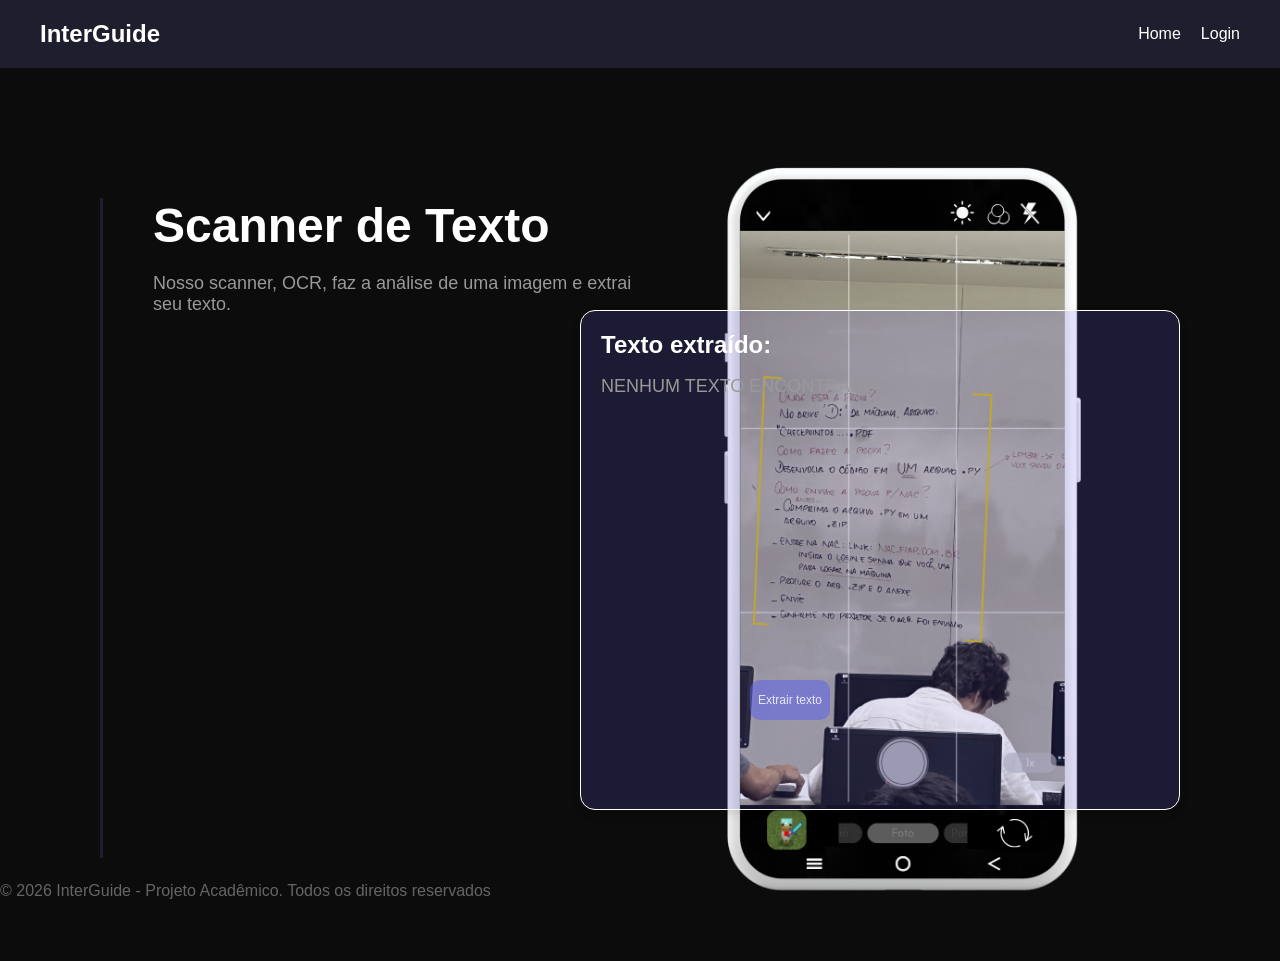
<file: scanner.html>
<!DOCTYPE html>
<html lang="en">
<head>
    <meta charset="UTF-8">
    <meta name="viewport" content="width=device-width, initial-scale=1.0">
    <title>Scanner</title>
    <link rel="stylesheet" href="./css/scanner.css">
</head>
<body>

    <!-- NAVBAR -->
     <nav>
        <div class="logo">InterGuide</div>
        <div class="menu">
            <a href="dashboard.html">Home</a>
            <a href="login.html" >Login</a>
        </div>
     </nav>

     <!-- CONTEÚDO -->
    <div class="inicio">
     <section class="hero">
        <h1>Scanner de Texto</h1>
        <p>Nosso scanner, OCR, faz a análise de uma imagem e extrai seu texto.</p>

        

        <!-- PREVIEW -->
        <img id="preview" width="400" alt="Previw da imagem" style="display: none;">

        <!-- BOTÃO -->
        <button class="btn" id="extrairBtn">Extrair texto</button>

        <!-- RESULTADO -->
        <div class="card" id="resultado">
            <h2>Texto extraído:</h2>
            <p id="textoExtraido">Nenhum texto encontrado.</p>
         </div>

     </section>
        <div>
            <img src="./img/foto_aula.png" alt="celular com foto de lousa" id="lousa">
        </div>

        
    <footer>
        <p>
           &copy;  2026 InterGuide - Projeto Acadêmico. Todos os direitos reservados
            
        </p>
    </footer>
     
      <!-- javascript -->
      <script src="./js/scanner.js"></script>
    
</body>
</html>
</file>
<file: css/style.css>
/* RESET */
*{
    margin: 0;
    padding: 0;
    box-sizing: border-box;
    background-color: #0c0c0c;
}

/* BODY */
body{
    font-family: Noto Sans, sans-serif;
    background-color: #f5f5f5;
    color: #222;
}
/* NAVBAR */
nav{
    background-color: #1E1E2F;
    color: white;
    display: flex;
    justify-content: space-between;
    align-items: center;
    padding: 20px 40px;
}
/* LOGO */
.logo{
    font-size: 24px;
    font-weight: bold;
    background-color: transparent;
}

footer {
    position: absolute;
    bottom: 0;
    color: #656565;
}

/* MENU */
.menu{
    display: flex;
    gap: 20px;
        background-color: transparent;
}

.menu a{
    color: white;
    text-decoration: none;
    transition: 0.3s;
    background-color: transparent;
}

.menu a:hover{
    color: #A259FF;
}

.inicio {
    display:flex;
    flex-direction: row;
}

/* HERO */
.hero{
    height: 660px;

    display: flex;
    align-items: start;
    flex-direction: column;
    text-align: start;
    padding-left: 50px;
    margin: 130px 0 0 100px;
    border-left: solid #1E1E2F
}

/* TITULO */
.hero h1{
    font-size: 48px;
    margin-bottom: 20px;
    margin-right: 100px;
    max-width: 800px;
    color: white;
}

/* TEXTO */
.hero p{
    font-size: 18px;
    max-width: 800px;
    margin-bottom: 30px;
    justify-content: start;
    color: rgb(153, 153, 153);
}
/* HERO */
.dashboard-hero{
    height: 300px;

    display: flex;
    align-items: start;
    flex-direction: column;
    text-align: start;
    padding-left: 50px;
    margin: 130px 0 0 100px;
    border-left: solid #1E1E2F
}

/* TITULO */
.dashboard-hero h1{
    font-size: 48px;
    margin-bottom: 20px;
    margin-right: 100px;
    max-width: 800px;
    color: white;
}

/* TEXTO */
.dashboard-hero p{
    font-size: 18px;
    max-width: 800px;
    margin-bottom: 30px;
    justify-content: start;
    color: rgb(153, 153, 153);
}


/* BOTÃO */
.btn{
    background-color: #5B5FEE;
    color: white;
    padding: 15px 30px;
    border: none;
    border-radius: 10px;
    cursor: pointer;
    font-size: 16px;
    transition: 0.3s;
}

/* EFEITO DO BOTÃO */
.btn:hover{
    background-color: #A259FF;
    transform: scale(1.05);
}

#btnComecar{
    align-self: center;
}

.btn guiaBtn .btn audioBtn .btn scannerBtn .btn temaBtn{
    position:absolute;
    margin-top: auto;
    max-width: 50px;
}

/* CARDS */
.cards{
    display: flex;
    justify-content: center;
    gap: 20px;
    flex-wrap: wrap;
    padding: 40px;
}

/* CARD */
.card{
    display: flex;
    flex-direction: column;
    background-color: rgba(111, 98, 230, 0.178);
    border: 0.5px solid #ffffff;
    width: 400px;
    height: 240px;
    padding: 20px;
    border-radius: 15px;
    box-shadow: 0 4px 10px rgba(0,0,0,0.1);
    transition: 0.3s;

    color: #ffffff;

}

/* EFEITO CARD */
.card:hover{
    transform: translateY(-10px) scale(1.03);
    box-shadow: 0 8px 20px rgba(0,0,0,0.2);
    background-color: #ccb9ff;
    color: #383838;
}

/* TITULO CARD */
.card h2{
    margin-bottom: 15px;
    background-color: transparent;
}

/* TEXTO CARD */
.card p{
    margin-bottom: 20px;
    background-color: transparent;
}
.btn-area{
    margin-top: auto;
    background-color: transparent;
}

/* FORMULÁRIO */
.form-container{
    height: 100vh;
    display: flex;
    justify-content: center;
    align-items: center;
}

/* FORM */
form{
    background-color: rgb(221, 221, 221);
    padding: 40px;
    border-radius: 15px;
    width: 350px;
    display: flex;
    flex-direction: column;
    gap: 15px;
    box-shadow: 0 4px 10px rgba(0,0,0,0.1);
}
form h1{
    background-color: transparent;
}


/* INPUTS */
input{
    padding: 12px;
    border: 1px solid #aaaaaa;
    border-radius: 8px;
    font-size: 16px;
    background-color: rgb(197, 197, 197);

    transition: all 0.5s ease;
}

input:focus{
    outline: none;
    border-color: #5B5FEE;
    box-shadow: 0 0 5px rgba(91, 95, 238, 0.5);
    background-color: #bdbffc;
}

/* SLIDESHOW */
.slideshow{
    display: flex;
    justify-content: center;
    padding: 40px;
}

.slideshow img{
    width: 100%;
    max-width: 450px;
    border-radius: 20px;
    object-fit: cover;
}

/* MODO ESCURO */
.dark{
    background-color: #121212;
    color: white;
}
.dark .card{
    background-color: #1E1E2F;
    color: white;
}
.dark nav{
    background-color: black;
}

/* PREVIEW */
#preview{
    margin-top: 20px;
    border-radius: 15px;
    box-shadow: 0 4px 10px rgba(0,0,0,0.2);
}

/* RESULTADO */
#resultado{
    margin-top: 30px;
    max-width: 600px;
}

/* TEXTAREA */
textarea{
    width: 80%;
    max-width: 700px;
    height: 250px;
    margin-top: 30px;
    padding: 20px;
    border-radius: 15px;
    border: 1px solid #ccc;
    resize: none;
    font-size: 16px;
    box-shadow: 0 4px 10px rgba(0,0,0,0.1);
}

/* BOTÕES ÁUDIO */
.audio-buttons{
    display: flex;
    gap: 20px;
    margin-top: 20px;
    flex-wrap: wrap;
    justify-content: center;
}
</file>
<file: css/audio.css>
/* RESET */
*{
    margin: 0;
    padding: 0;
    box-sizing: border-box;
    background-color: #0c0c0c;
}

/* BODY */
body{
    font-family: Noto Sans, sans-serif;
    background-color: #f5f5f5;
    color: #222;
}
/* NAVBAR */
nav{
    background-color: #1E1E2F;
    color: white;
    display: flex;
    justify-content: space-between;
    align-items: center;
    padding: 20px 40px;
}
/* LOGO */
.logo{
    font-size: 24px;
    font-weight: bold;
    background-color: transparent;
}

footer {
    position: absolute;
    bottom: 0;
    color: #656565;
}

/* MENU */
.menu{
    display: flex;
    gap: 20px;
        background-color: transparent;
}

.menu a{
    color: white;
    text-decoration: none;
    transition: 0.3s;
    background-color: transparent;
}

.menu a:hover{
    color: #A259FF;
}

.inicio {
    display:flex;
    flex-direction: row;
}

/* HERO */
.hero{
    height: 660px;

    display: flex;
    align-items: start;
    flex-direction: column;
    text-align: start;
    padding-left: 50px;
    margin: 130px 0 0 100px;
    border-left: solid #1E1E2F
}

/* TITULO */
.hero h1{
    font-size: 48px;
    margin-bottom: 20px;
    margin-right: 100px;
    max-width: 800px;
    color: white;
}

/* TEXTO */
.hero p{
    font-size: 18px;
    max-width: 800px;
    margin-bottom: 30px;
    justify-content: start;
    color: rgb(153, 153, 153);
}
/* HERO */
.dashboard-hero{
    height: 300px;

    display: flex;
    align-items: start;
    flex-direction: column;
    text-align: start;
    padding-left: 50px;
    margin: 130px 0 0 100px;
    border-left: solid #1E1E2F
}

/* TITULO */
.dashboard-hero h1{
    font-size: 48px;
    margin-bottom: 20px;
    margin-right: 100px;
    max-width: 800px;
    color: white;
}

/* TEXTO */
.dashboard-hero p{
    font-size: 18px;
    max-width: 800px;
    margin-bottom: 30px;
    justify-content: start;
    color: rgb(153, 153, 153);
}


/* BOTÃO */
.btn{
    background-color: #5B5FEE;
    color: white;
    padding: 15px 30px;
    border: none;
    border-radius: 10px;
    cursor: pointer;
    font-size: 16px;
    transition: 0.3s;
}

/* EFEITO DO BOTÃO */
.btn:hover{
    background-color: #A259FF;
    transform: scale(1.05);
}

#btnComecar{
    align-self: center;
}

.btn guiaBtn .btn audioBtn .btn scannerBtn .btn temaBtn{
    position:absolute;
    margin-top: auto;
    max-width: 50px;
}

/* CARDS */
.cards{
    display: flex;
    justify-content: center;
    gap: 20px;
    flex-wrap: wrap;
    padding: 40px;
}

/* CARD */
.card{
    display: flex;
    flex-direction: column;
    background-color: rgba(111, 98, 230, 0.178);
    border: 0.5px solid #ffffff;
    width: 400px;
    height: 240px;
    padding: 20px;
    border-radius: 15px;
    box-shadow: 0 4px 10px rgba(0,0,0,0.1);
    transition: 0.3s;

    color: #ffffff;

}


/* TITULO CARD */
.card h2{
    margin-bottom: 15px;
    background-color: transparent;
}

/* TEXTO CARD */
.card p{
    margin-bottom: 20px;
    background-color: transparent;
}
.btn-area{
    margin-top: auto;
    background-color: transparent;
}

/* FORMULÁRIO */
.form-container{
    height: 100vh;
    display: flex;
    justify-content: center;
    align-items: center;
}

/* FORM */
form{
    background-color: rgb(221, 221, 221);
    padding: 40px;
    border-radius: 15px;
    width: 350px;
    display: flex;
    flex-direction: column;
    gap: 15px;
    box-shadow: 0 4px 10px rgba(0,0,0,0.1);
}
form h1{
    background-color: transparent;
}


/* INPUTS */
input{
    padding: 12px;
    border: 1px solid #aaaaaa;
    border-radius: 8px;
    font-size: 16px;
    background-color: rgb(197, 197, 197);

    transition: all 0.5s ease;
}

input:focus{
    outline: none;
    border-color: #5B5FEE;
    box-shadow: 0 0 5px rgba(91, 95, 238, 0.5);
    background-color: #bdbffc;
}

/* SLIDESHOW */
.slideshow{
    display: flex;
    justify-content: center;
    padding: 40px;
}

.slideshow img{
    width: 100%;
    max-width: 450px;
    border-radius: 20px;
    object-fit: cover;
}

/* MODO ESCURO */
.dark{
    background-color: #121212;
    color: white;
}
.dark .card{
    background-color: #1E1E2F;
    color: white;
}
.dark nav{
    background-color: black;
}

/* PREVIEW */
#preview{
    margin-top: 20px;
    border-radius: 15px;
    box-shadow: 0 4px 10px rgba(0,0,0,0.2);
}

#resultado{
    position: absolute;
    bottom: 180px;
    right: 180px

}

.audio-buttons{
    display: flex;
    justify-content: center;
    gap: 20px;
    position: absolute;
    bottom: 450px;
    right: 358px;
}

.export-buttons{
    display: flex;
    justify-content: center;
    gap: 20px;
    position: absolute;
    bottom: 100px;
    right: 248px;
}



#aula{
    max-width: 500px;
}
</file>
<file: css/guia.css>
html{
    scroll-behavior: smooth;
}

* {
    margin: 0;
    padding: 0;
    box-sizing: border-box;
}

body {
    font-family: 'Noto Sans', sans-serif;
    background-color: #0c0c0c; 
    color: white; 
    line-height: 1.6;
}

nav {
    background-color: #1E1E2F;
    color: white;
    display: flex;
    justify-content: space-between;
    align-items: center;
    padding: 20px 40px;
    
}

.logo {
    font-size: 24px;
    font-weight: bold;
}

.menu{
    display: flex;
    gap: 20px;
    background-color: transparent;
}

.menu a{
    color: white;
    transition: 0.6s;
    text-decoration: none;
    background-color: transparent;
}

.menu a:hover{
    color: #A259FF;
}


.inicio {
    display: block; 
    width: 100%;
}

.hero{
    height: 900px;

    display: flex;
    align-items: start;
    flex-direction: column;
    text-align: start;
    padding-left: 50px;
    margin: 130px 0 0 100px;
    border-left: solid #1E1E2F;
}

.hero h1{
    font-size: 48px;
    margin-bottom: 50px;
    margin-right: 100px;
    max-width: 800px;
    color: white;
}

.hero p{
    font-size: 18px;
    max-width: 800px;
    margin-bottom: 30px;
    justify-content: start;
    color: white;
    text-decoration: none;
    transition: 0.6s;
}

.hero a {
    text-decoration: none;
}

.hero p:hover {
    color: #A259FF;
}

.container-principal {
    display: flex;
    flex-direction: column; 
    gap:50px; 
    background-color: #0c0c0c;
}

.secao-conteudo {
    display: flex;
    flex-direction: row;
    align-items: center;
    justify-content: space-between;
    padding: 90px 15%; 
    max-width: 100%; 
    gap: 10px;
    width: 100%;
    margin: 0 auto;
}

.secao-conteudo section {
    flex: 1; 
    display: flex;
    flex-direction: column; 
    justify-content: center;
}

.secao-conteudo h1 {
    font-size: 36px;
    color: white;
    margin-bottom: 20px;
}

.secao-conteudo p {
    font-size: 20px;
    color: #999;
    max-width: 800px;
}

.secao-conteudo img {
    flex: 1;
    max-width: 500px; 
    width: 100%;
    height: auto;
    object-fit: contain;
    transform: translateX(80px);
}

#deitado img {
    flex: 1;
    max-width: 800px;
    width: 100%;
    height: auto;
    object-fit: contain;
    transform: translateX(200px);
}

.btn-voltar {
    text-decoration: none;
    color: #8a8a8a78;
    transition: 0.6s;
    display: inline-block;
}

.btn-voltar:hover {
    color: #A259FF;
    transform: translateY(-15px);
}

footer {
    position: absolute;
    color: #656565;
}
</file>
<file: css/scanner.css>
/* RESET */
*{
    margin: 0;
    padding: 0;
    box-sizing: border-box;
    background-color: #0c0c0c;
}

/* BODY */
body{
    font-family: Noto Sans, sans-serif;
    background-color: #f5f5f5;
    color: #222;
}
/* NAVBAR */
nav{
    background-color: #1E1E2F;
    color: white;
    display: flex;
    justify-content: space-between;
    align-items: center;
    padding: 20px 40px;
}
/* LOGO */
.logo{
    font-size: 24px;
    font-weight: bold;
    background-color: transparent;
}

footer {
    position: absolute;
    bottom: 0;
    color: #656565;
}

/* MENU */
.menu{
    display: flex;
    gap: 20px;
        background-color: transparent;
}

.menu a{
    color: white;
    text-decoration: none;
    transition: 0.3s;
    background-color: transparent;
}

.menu a:hover{
    color: #A259FF;
}

.inicio {
    display:flex;
    flex-direction: row;
}

/* HERO */
.hero{
    height: 660px;

    display: flex;
    align-items: start;
    flex-direction: column;
    text-align: start;
    padding-left: 50px;
    margin: 130px 0 0 100px;
    border-left: solid #1E1E2F
}

/* TITULO */
.hero h1{
    font-size: 48px;
    margin-bottom: 20px;
    margin-right: 100px;
    max-width: 800px;
    color: white;
}

/* TEXTO */
.hero p{
    font-size: 18px;
    max-width: 500px;
    margin-bottom: 30px;
    justify-content: start;
    color: rgb(153, 153, 153);
}
/* HERO */
.dashboard-hero{
    height: 300px;

    display: flex;
    align-items: start;
    flex-direction: column;
    text-align: start;
    padding-left: 50px;
    margin: 130px 0 0 100px;
    border-left: solid #1E1E2F
}

/* TITULO */
.dashboard-hero h1{
    font-size: 48px;
    margin-bottom: 20px;
    margin-right: 100px;
    max-width: 800px;
    color: white;
}

/* TEXTO */
.dashboard-hero p{
    font-size: 18px;
    max-width: 800px;
    margin-bottom: 30px;
    justify-content: start;
    color: rgb(153, 153, 153);
}


/* BOTÃO */
.btn{
    position: absolute;

    background-color: #5b60ee86;
    color: white;

    border: none;
    border-radius: 10px;
    cursor: pointer;
    font-size: 12px;
    transition: 0.3s;
    width: 80px;
    height: 40px;

    bottom: 180px;
    left: 750px;
}

/* EFEITO DO BOTÃO */
.btn:hover{
    background-color: #A259FF;
    transform: scale(1.02);
}

#btnComecar{
    align-self: center;
}

.btn guiaBtn .btn audioBtn .btn scannerBtn .btn temaBtn{
    position:absolute;
    margin-top: auto;
    max-width: 50px;
}

/* CARDS */
.cards{
    display: flex;
    justify-content: center;
    gap: 20px;
    flex-wrap: wrap;
    padding: 40px;
}

/* CARD */
.card{
    display: flex;
    flex-direction: column;
    background-color: rgba(111, 98, 230, 0.178);
    border: 0.5px solid #ffffff;
    width: 600px;
    height: 500px;
    padding: 20px;
    border-radius: 15px;
    box-shadow: 0 4px 10px rgba(0,0,0,0.1);
    transition: 0.3s;

    color: #ffffff;

}

/* EFEITO CARD */
/* .card:hover{
    transform: translateY(-10px) scale(1.03);
    box-shadow: 0 8px 20px rgba(0,0,0,0.2);
    background-color: #ccb9ff;
    color: #383838;
} */

/* TITULO CARD */
.card h2{
    margin-bottom: 15px;
    background-color: transparent;
}

/* TEXTO CARD */
.card p{
    margin-bottom: 20px;
    background-color: transparent;
}
.btn-area{
    margin-top: auto;
    background-color: transparent;
}

/* FORMULÁRIO */
.form-container{
    height: 100vh;
    display: flex;
    justify-content: center;
    align-items: center;
}

/* FORM */
form{
    background-color: rgb(221, 221, 221);
    padding: 40px;
    border-radius: 15px;
    width: 350px;
    display: flex;
    flex-direction: column;
    gap: 15px;
    box-shadow: 0 4px 10px rgba(0,0,0,0.1);
}
form h1{
    background-color: transparent;
}


/* INPUTS */
input{
    padding: 12px;
    border: 1px solid #aaaaaa;
    border-radius: 8px;
    font-size: 16px;
    background-color: rgb(197, 197, 197);

    transition: all 0.5s ease;
}

input:focus{
    outline: none;
    border-color: #5B5FEE;
    box-shadow: 0 0 5px rgba(91, 95, 238, 0.5);
    background-color: #bdbffc;
}

/* SLIDESHOW */
.slideshow{
    display: flex;
    justify-content: center;
    padding: 40px;
}

.slideshow img{
    width: 100%;
    max-width: 450px;
    border-radius: 20px;
    object-fit: cover;
}

/* MODO ESCURO */
.dark{
    background-color: #121212;
    color: white;
}
.dark .card{
    background-color: #1E1E2F;
    color: white;
}
.dark nav{
    background-color: black;
}

/* PREVIEW */
#preview{
    margin-top: 20px;
    border-radius: 15px;
    box-shadow: 0 4px 10px rgba(0,0,0,0.2);
}

/* RESULTADO */
#resultado{
    position: absolute;
    bottom: 90px;
    right: 100px
}

/* TEXTAREA */
textarea{
    width: 80%;
    max-width: 700px;
    height: 250px;
    margin-top: 30px;
    padding: 20px;
    border-radius: 15px;
    border: 1px solid #ccc;
    resize: none;
    font-size: 16px;
    box-shadow: 0 4px 10px rgba(0,0,0,0.1);
}

/* BOTÕES ÁUDIO */
.audio-buttons{
    display: flex;
    gap: 20px;
    margin-top: 20px;
    flex-wrap: wrap;
    justify-content: center;
}

#lousa{
    max-width: 500px;
}

#textoExtraido{
    text-transform: uppercase;
    line-height: 25px;
    white-space: pre-wrap;
}
</file>
